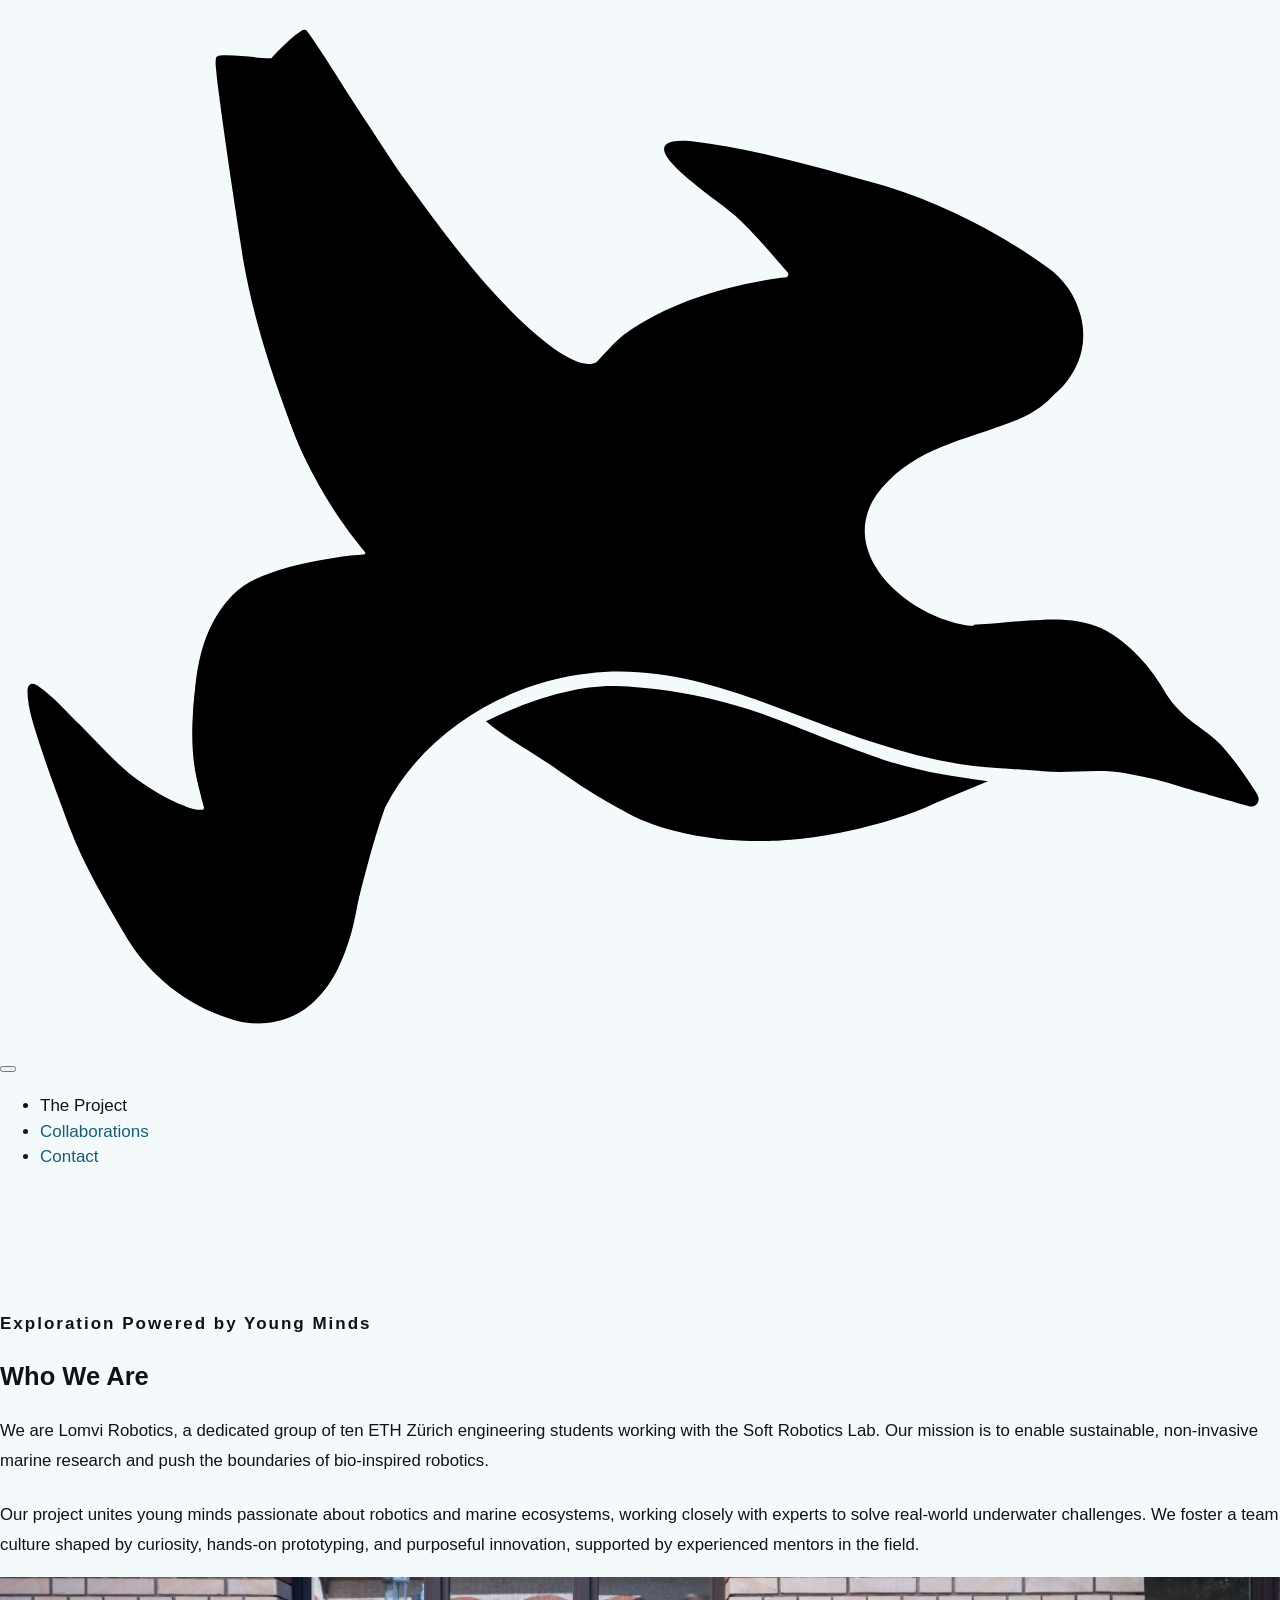
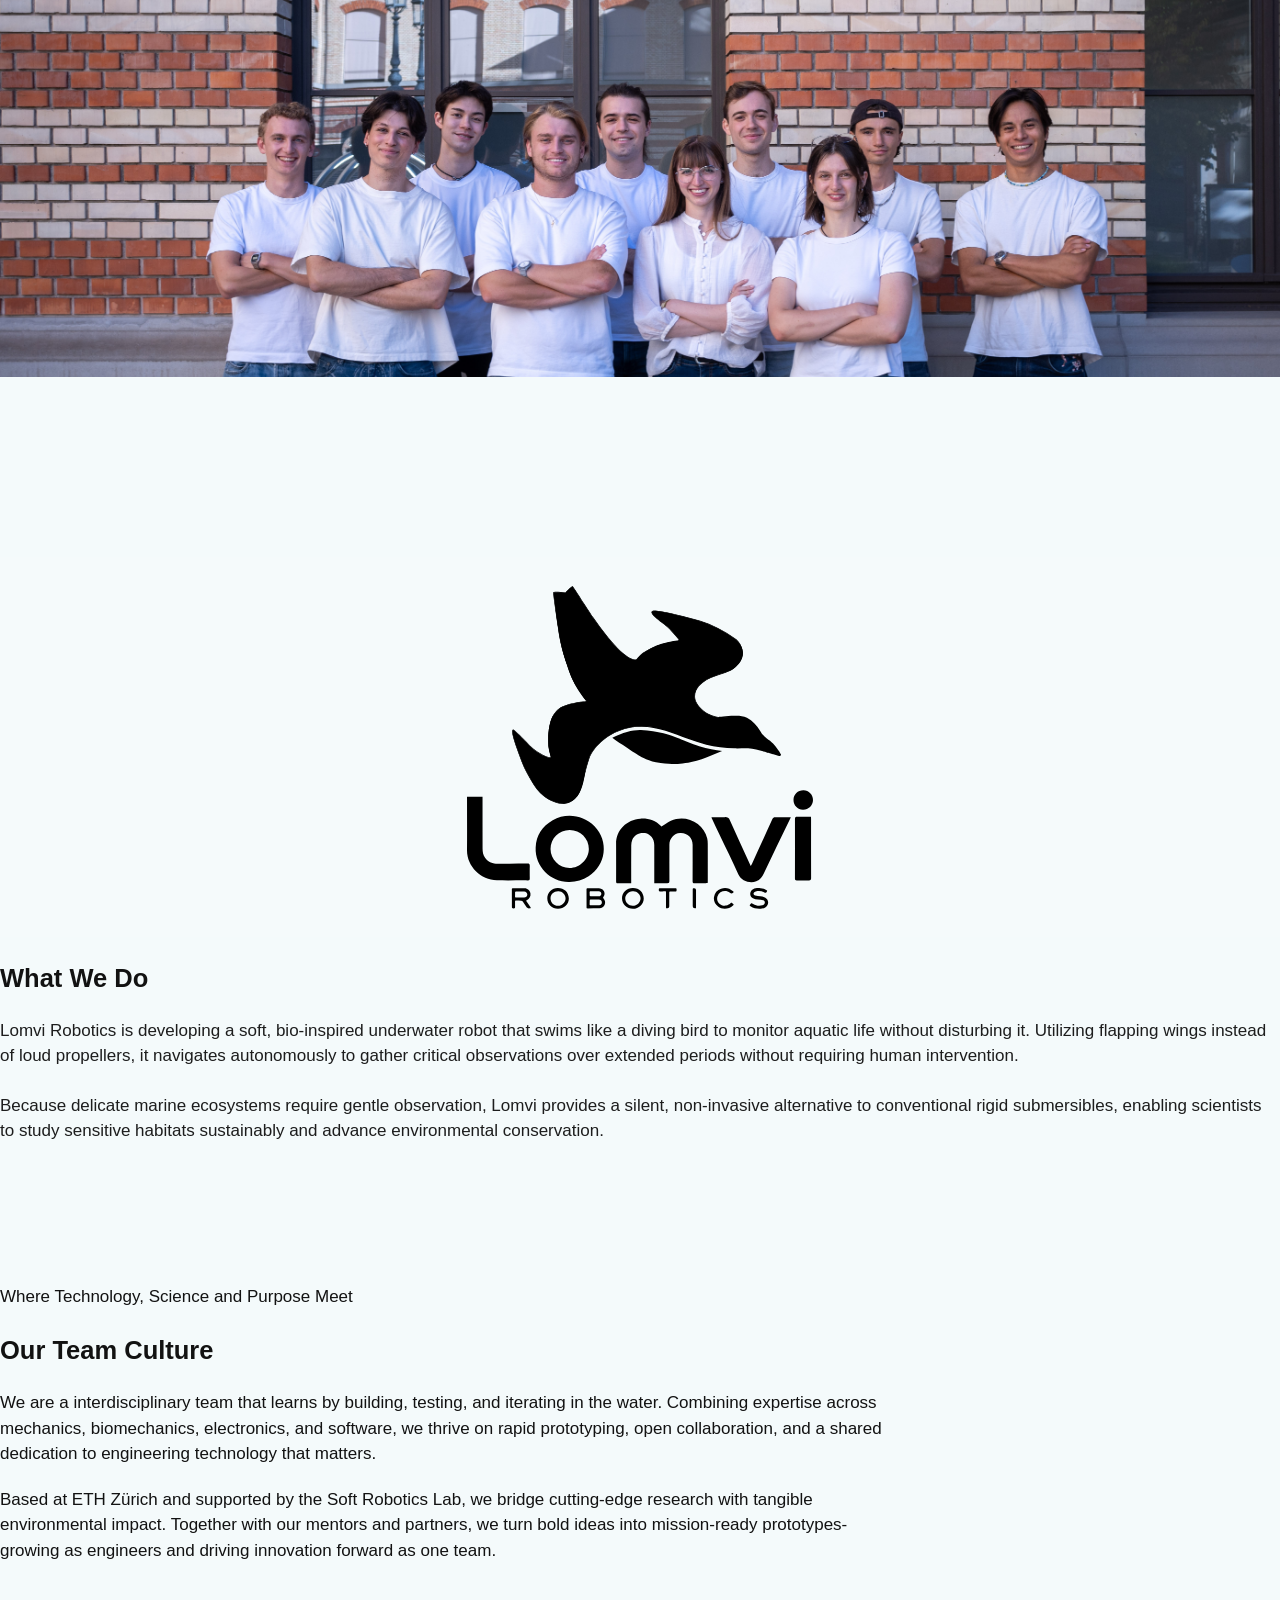
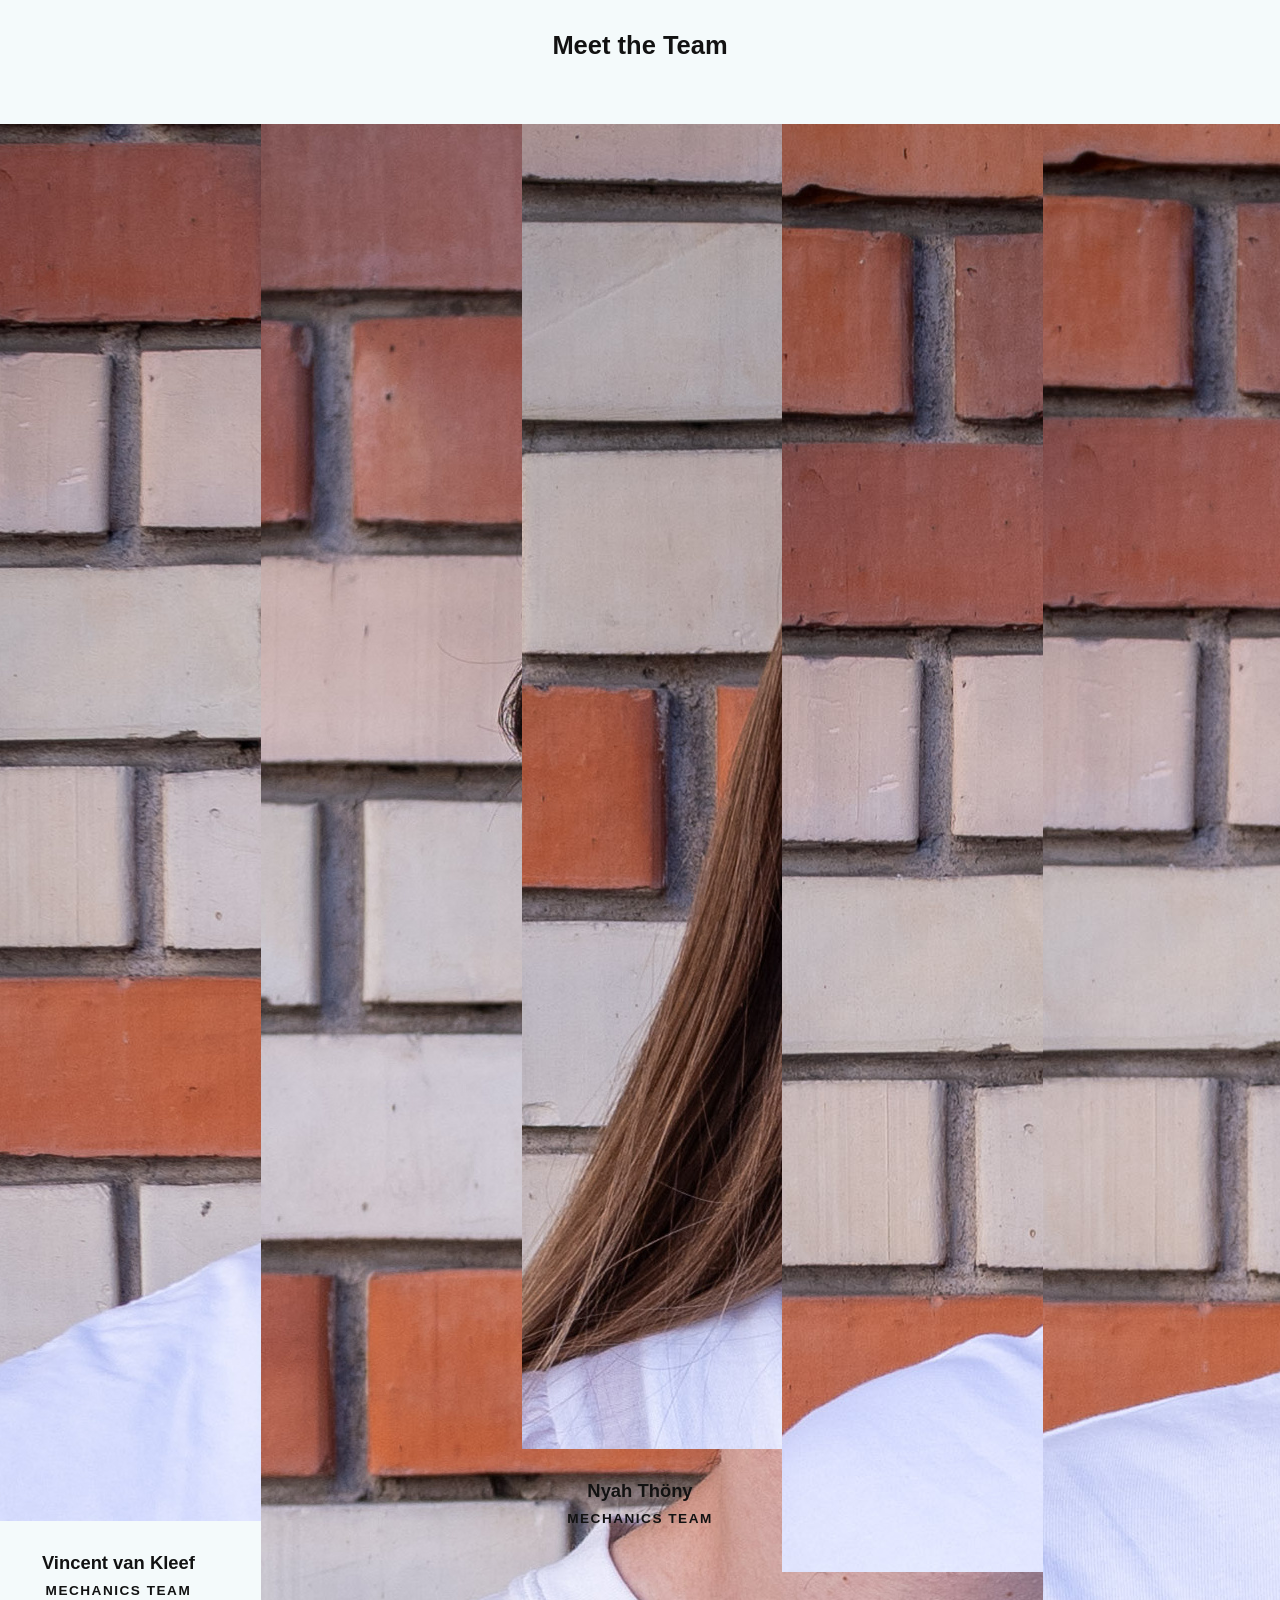
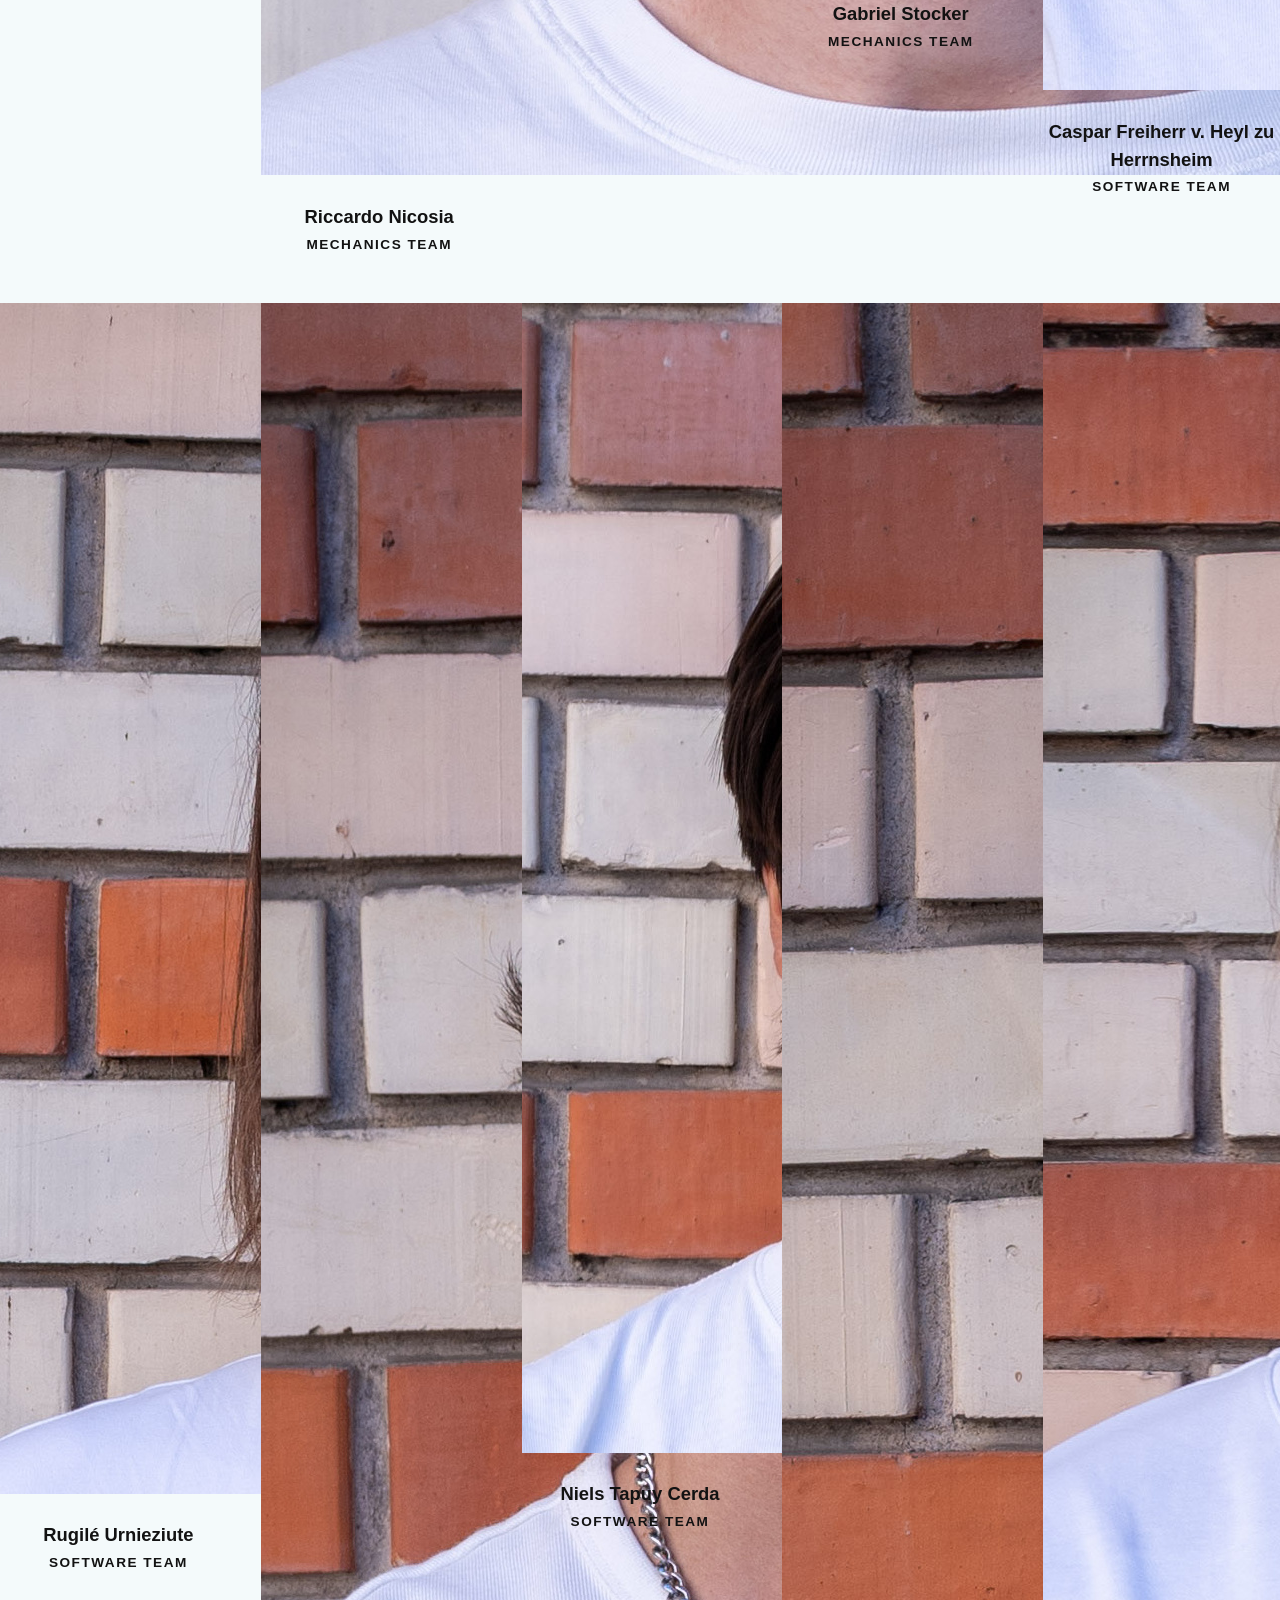
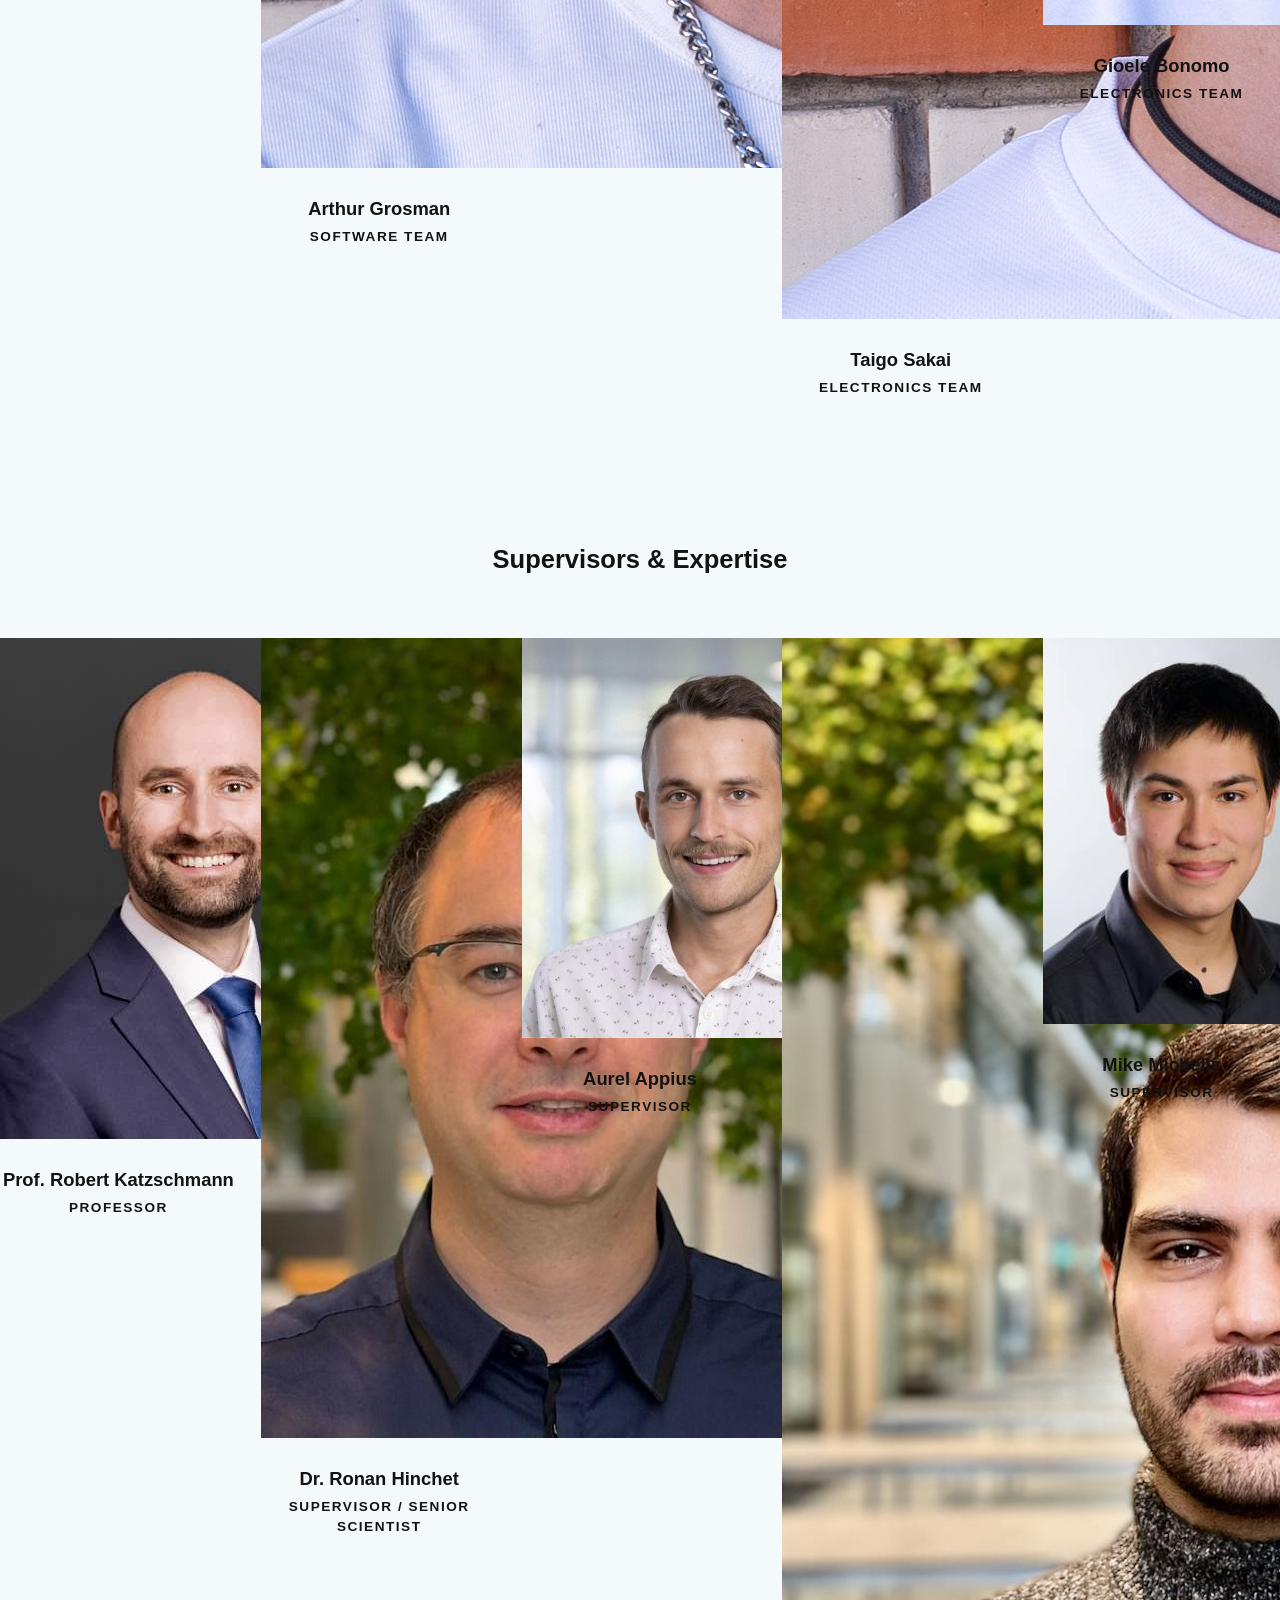
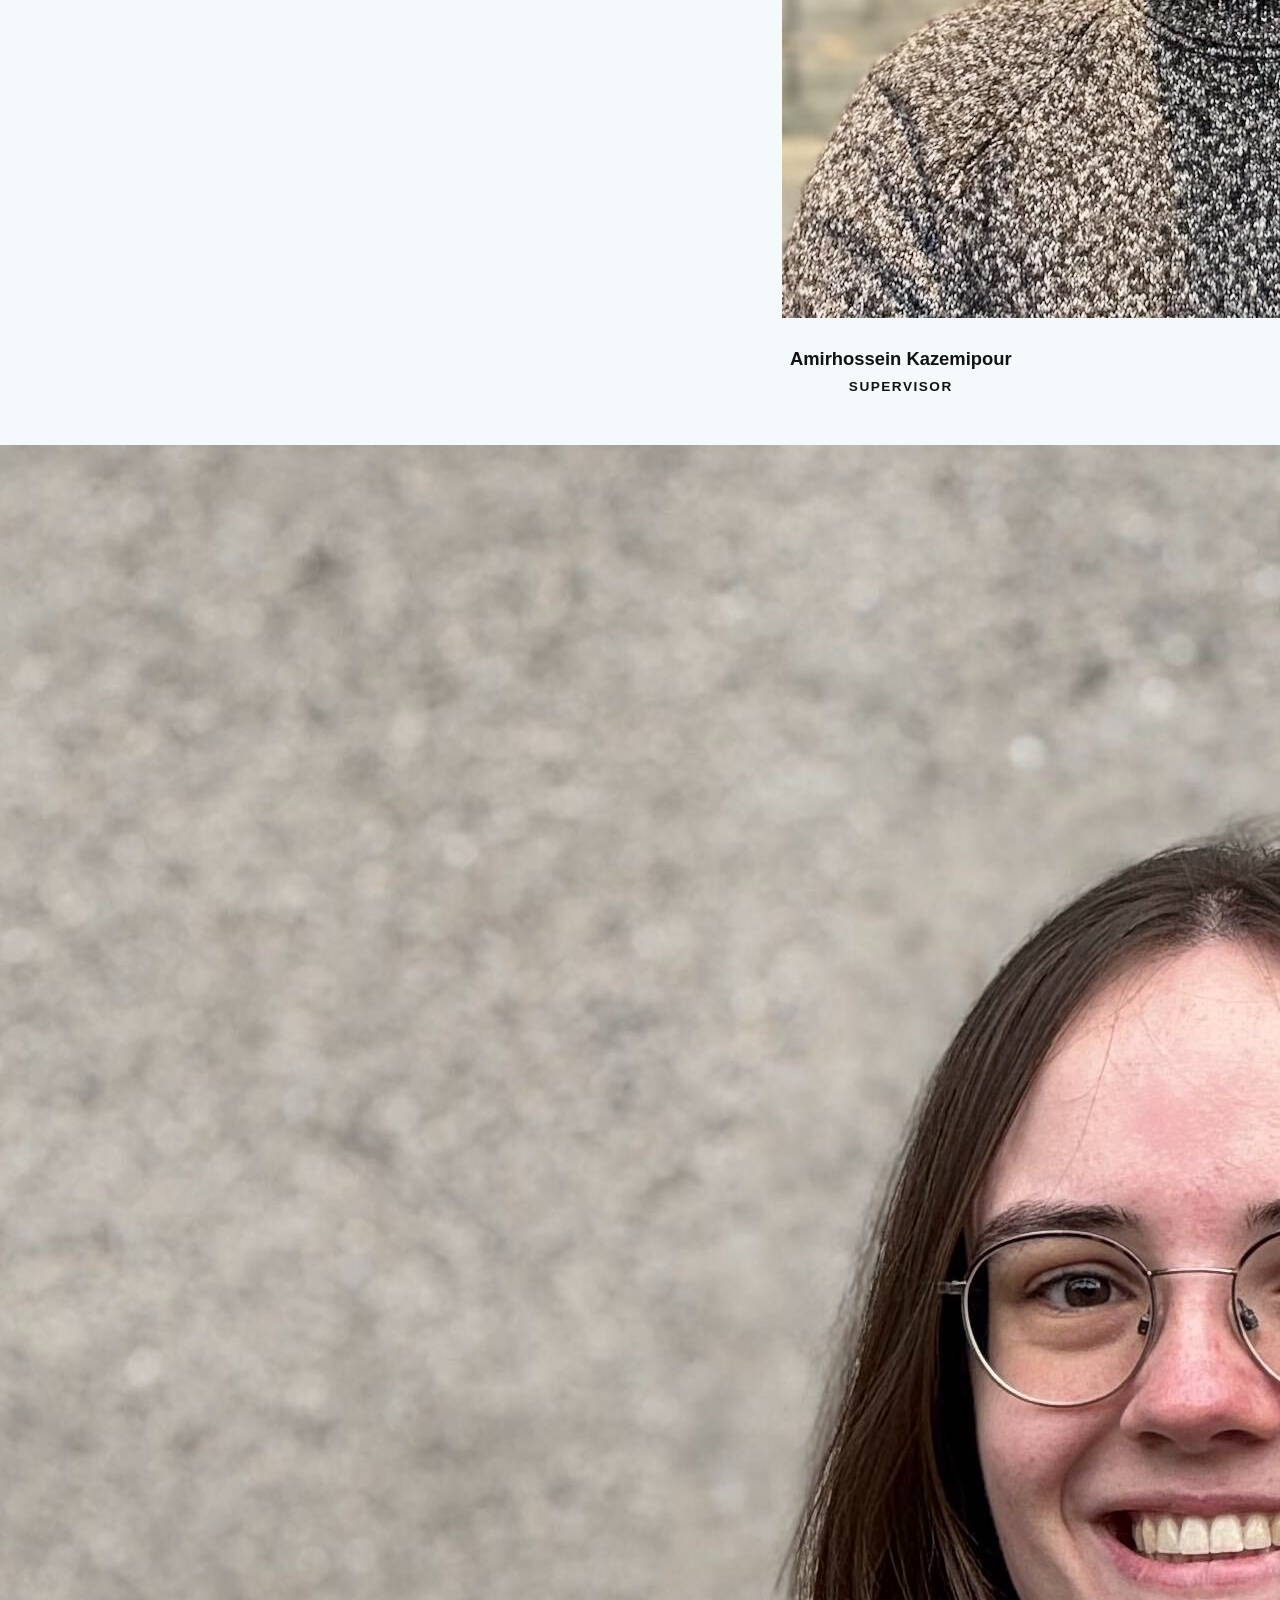
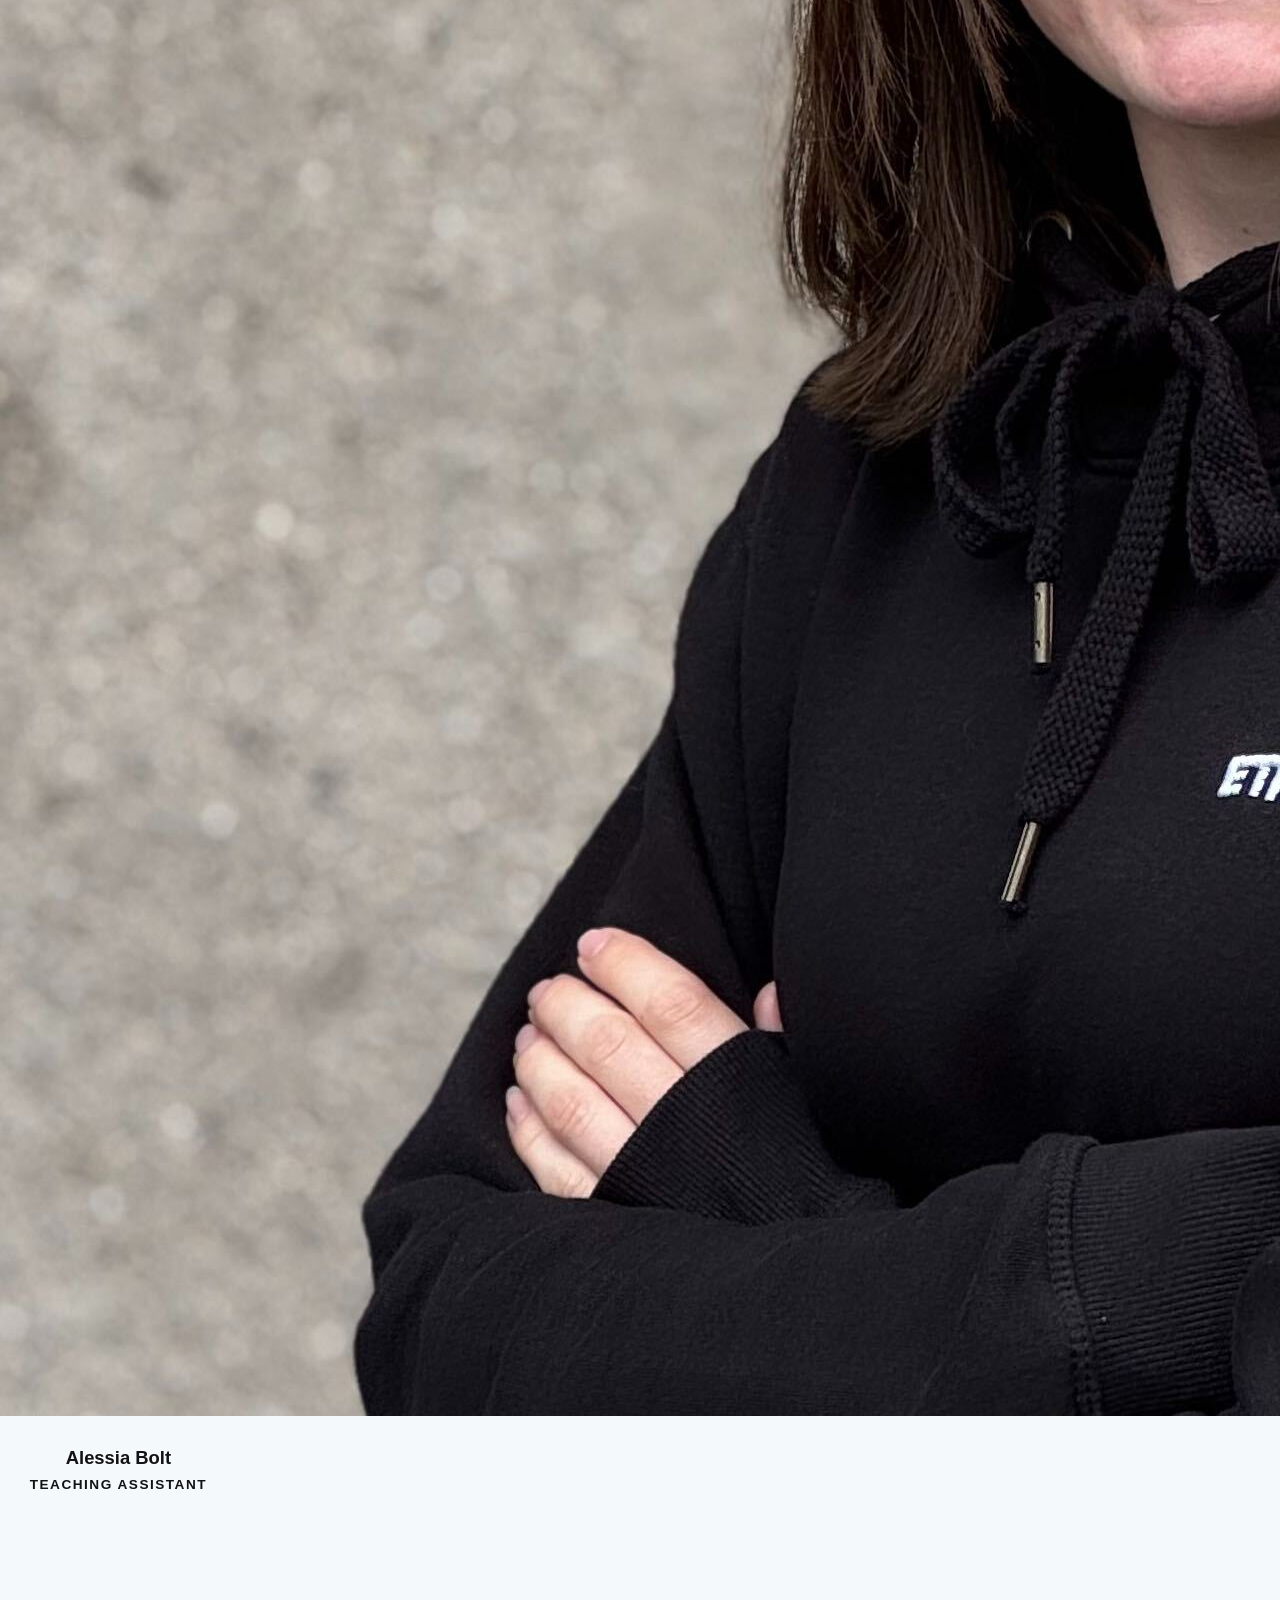
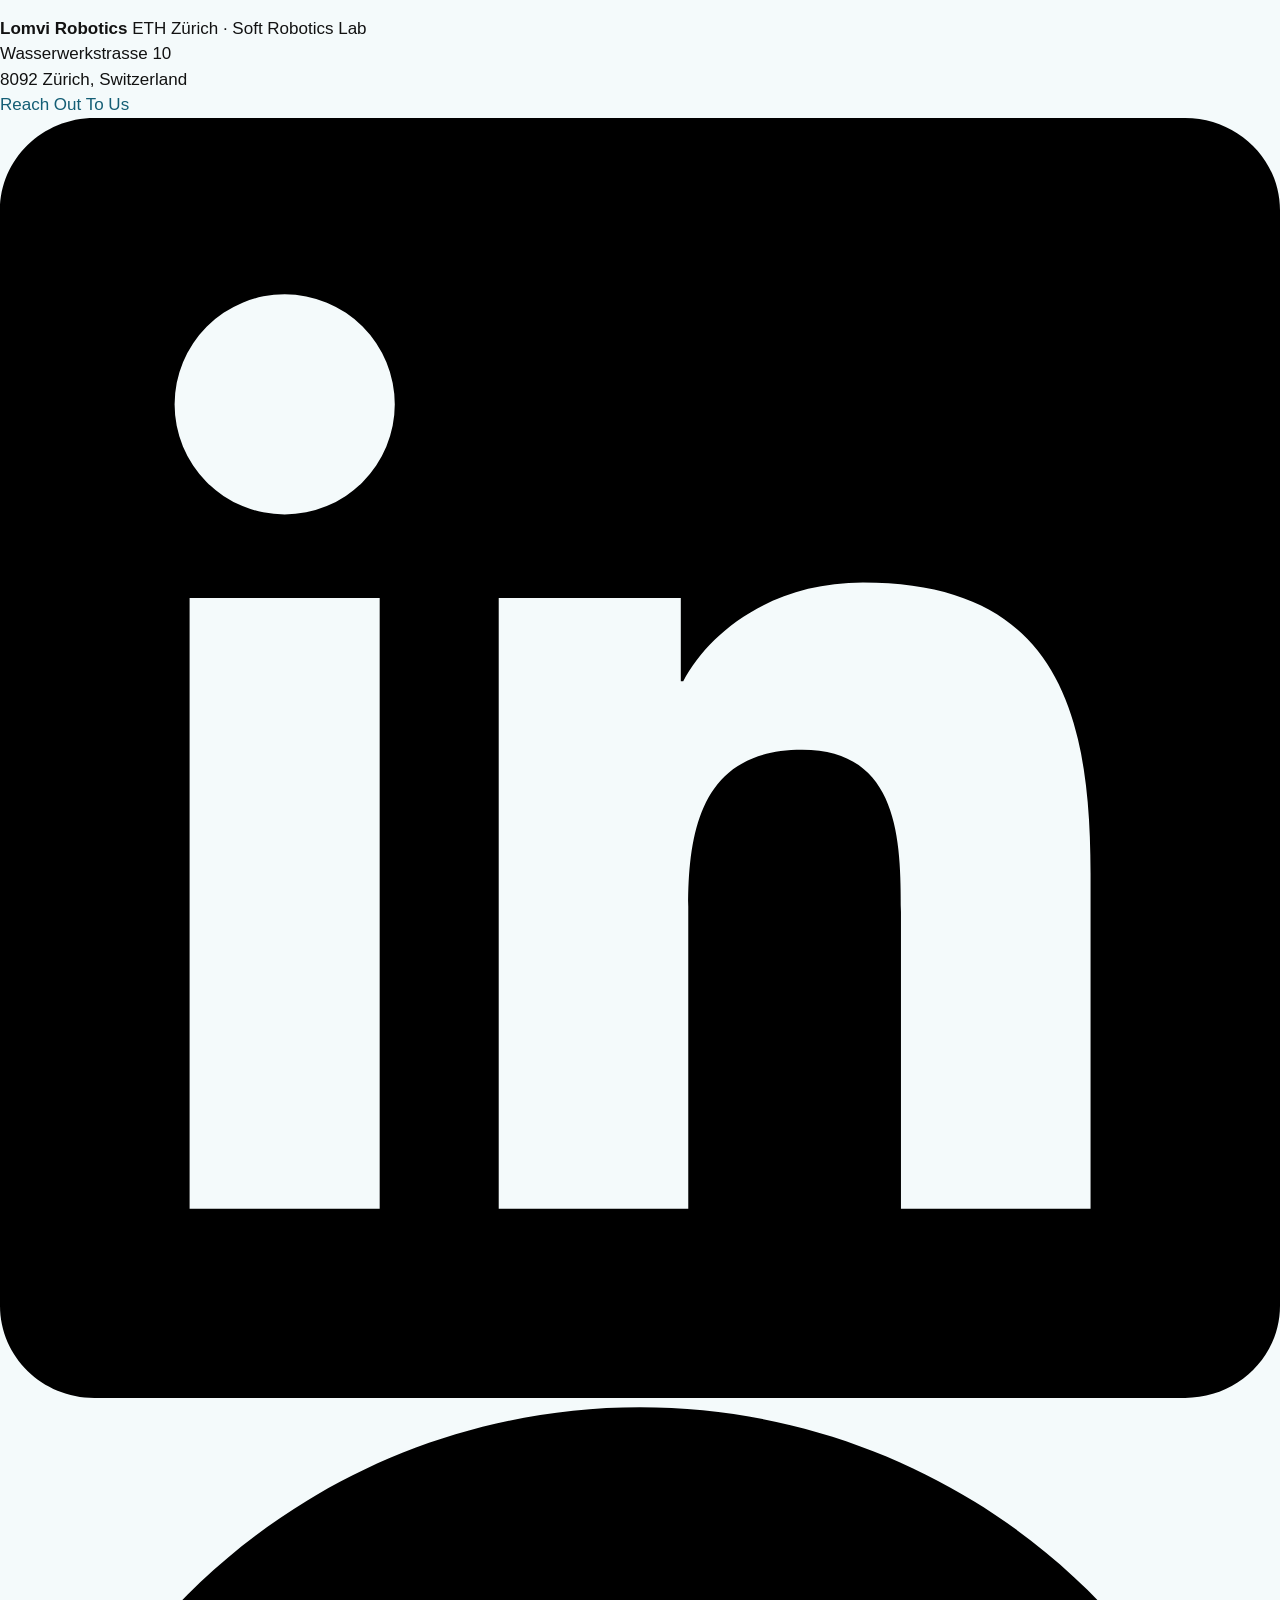
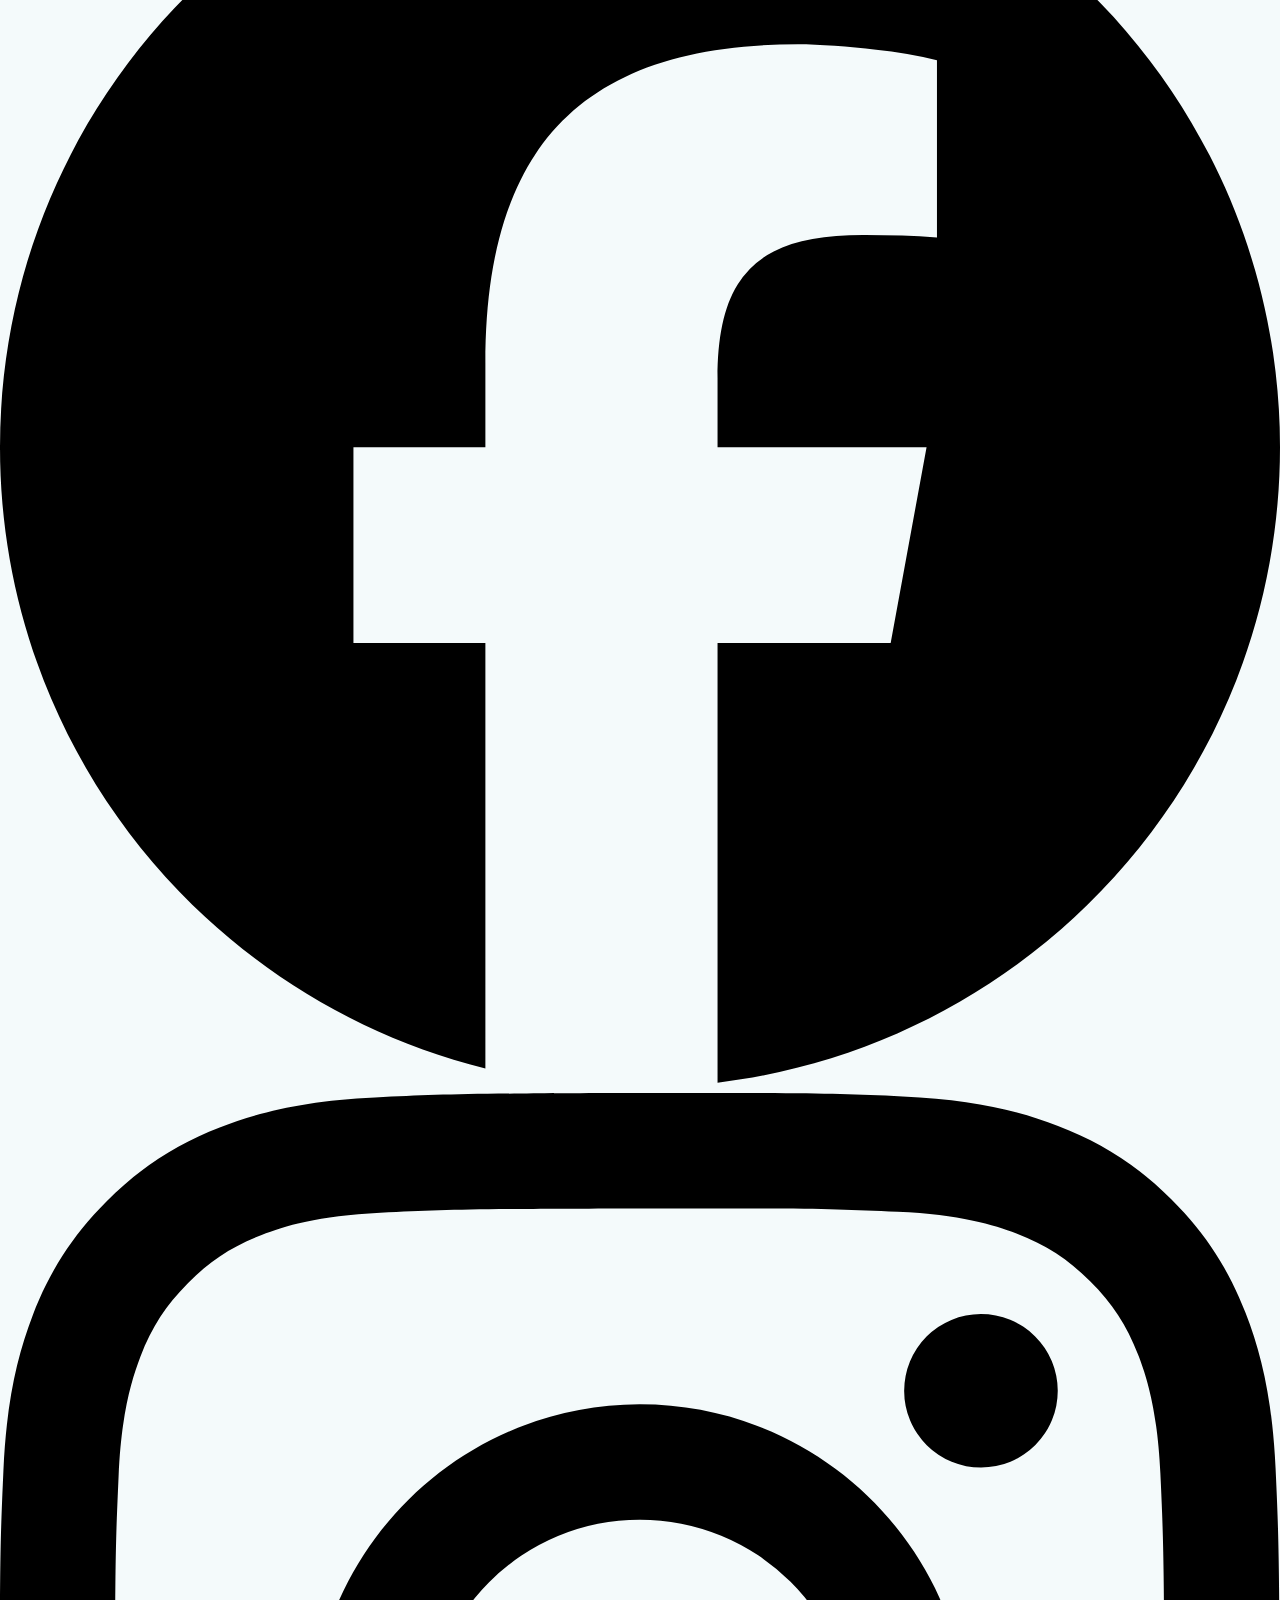
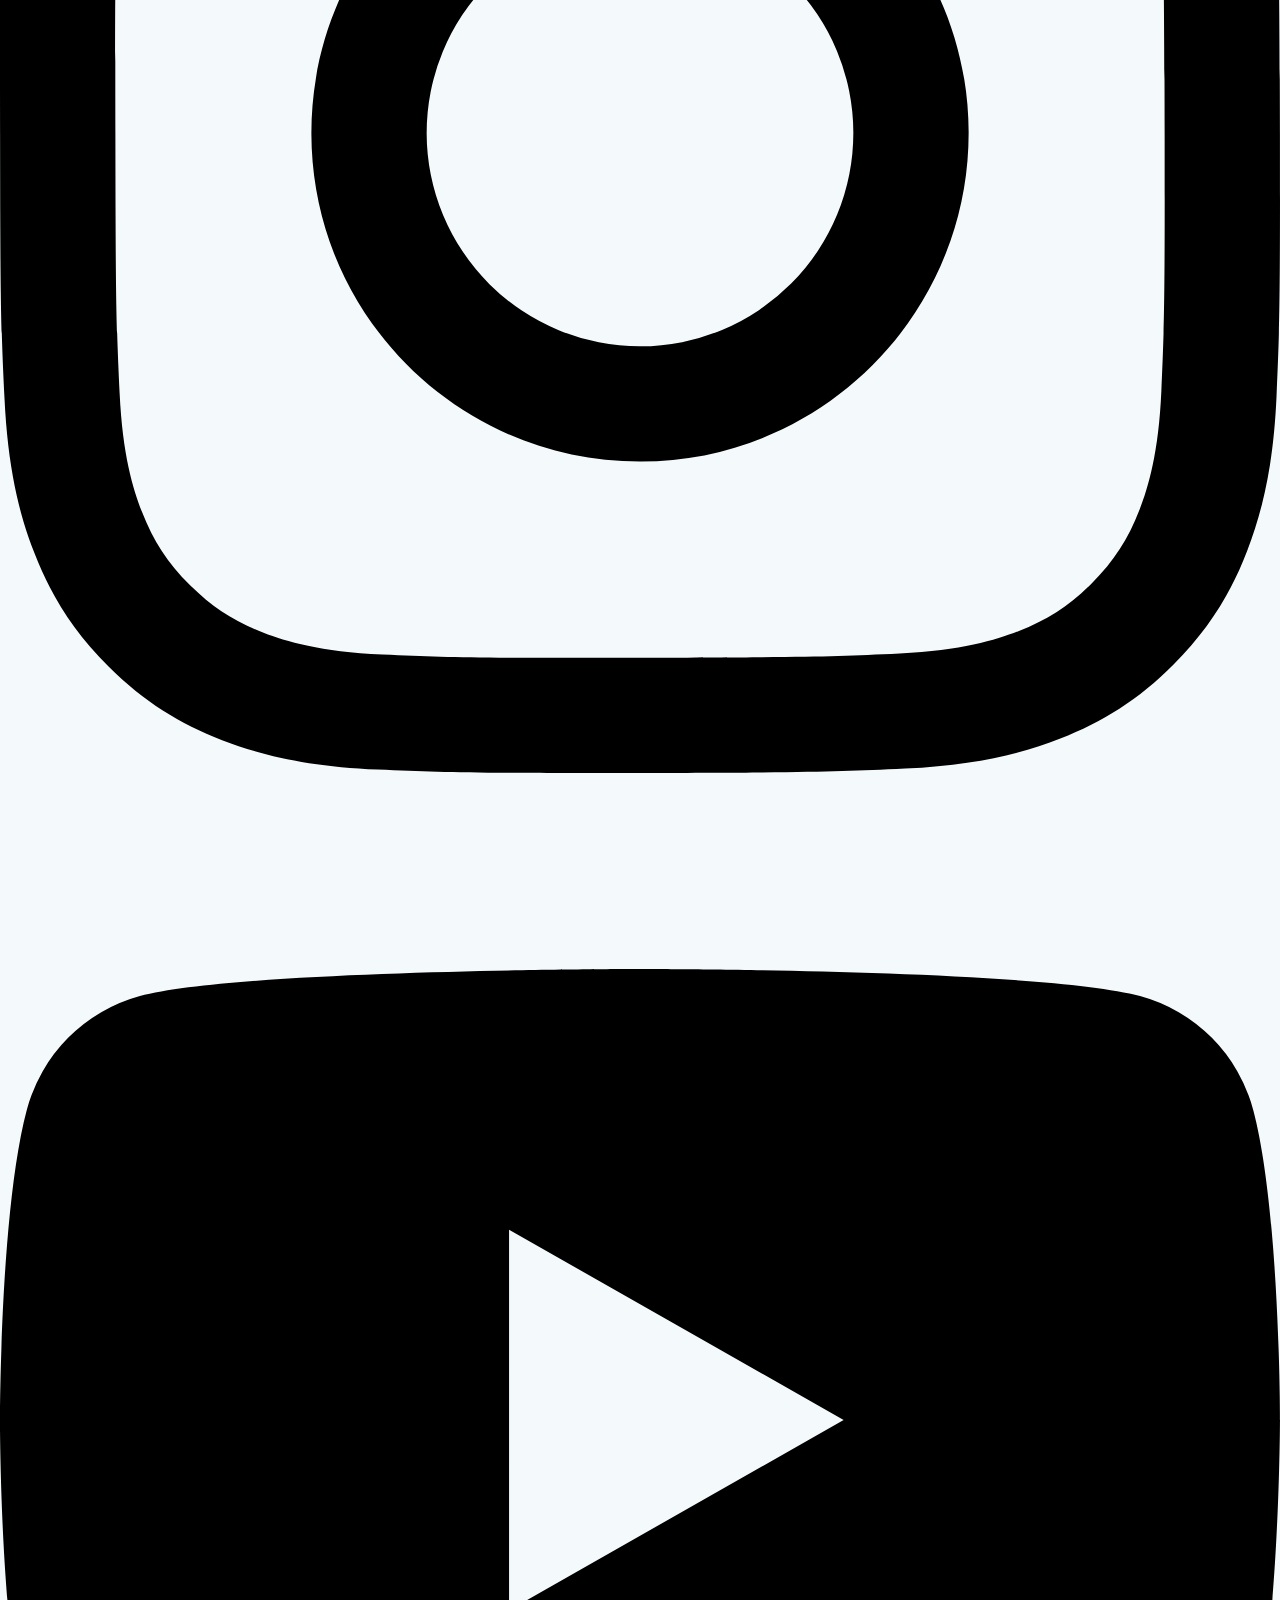
<file: about/index.html>
<!DOCTYPE html>
<html lang="en">
<head>
  <meta charset="UTF-8">
  <meta name="viewport" content="width=device-width, initial-scale=1.0">
  <title>The Project – Lomvi Robotics</title>

  <link rel="icon" type="image/svg+xml" href="../images/logo_lomvi.svg">
  
  <!-- Fonts -->
  <link rel="preconnect" href="https://fonts.googleapis.com">
  <link rel="preconnect" href="https://fonts.gstatic.com" crossorigin>
  <link href="https://fonts.googleapis.com/css2?family=Inter:wght@300;400;600;700;800&display=swap" rel="stylesheet">
  
  <!-- External CSS and JS -->
  <link rel="stylesheet" href="../style.css">
  <script src="../script.js" defer></script>

  <!-- Page Specific Styles for the About Page (Adapted to Palette) -->
  <style>
    .about-hero {
      padding-top: 100px;
      padding-bottom: 80px;
      background-color: var(--color-ice); /* Page ground */
    }

    /* Updated with Akzent deep (#145E75) and Körper (#121212) */
    .about-callout {
      padding: 100px 0;
      background: linear-gradient(rgba(20, 94, 117, 0.92), rgba(18, 18, 18, 0.95)),
                  linear-gradient(45deg, var(--color-akzent-deep), var(--color-akzent));
      color: var(--text-light);
    }
    .about-callout .section-title {
      color: var(--text-light);
    }
    .about-callout .section-desc {
      color: var(--color-bauch); /* Bauch tinted text on dark */
      opacity: 0.95;
    }
    
    /* Team Grid Styles */
    .team-section {
      padding: 5px 0 120px;
      background-color: var(--color-ice); /* Page ground */
    }
    .team-grid {
      display: grid;
      grid-template-columns: repeat(auto-fit, minmax(220px, 1fr));
      gap: 48px 24px;
      margin-top: 60px;
    }
    .team-member {
      text-align: center;
    }
    
    /* Adapted placeholders to Bauch (#CDEBF0) tinted fills */
    .team-member .image-placeholder-frame {
      aspect-ratio: 4 / 5;
      height: auto;
      margin-bottom: 20px;
      border-radius: var(--border-radius);
      background-color: var(--color-bauch); /* Bauch: tinted fills */
      border: 2px solid var(--color-akzent); /* Akzent: shapes/labels */
      color: var(--color-akzent-deep);
    }

    .team-member .image-placeholder-frame img {
      object-position: center top;
    }
    
    .team-member-name {
      font-weight: 700;
      font-size: 1.15rem;
      color: var(--color-korper); /* Körper: text */
      margin-bottom: 4px;
    }
    
    .team-member-role {
      font-size: 0.85rem;
      color: var(--color-akzent-deep); /* Akzent deep: small accent text */
      text-transform: uppercase;
      letter-spacing: 1.5px;
      font-weight: 700;
    }
  </style>
</head>
<body>

  <!-- HEADER & NAVIGATION -->
  <header style="background: var(--color-korper); position: relative; padding: 24px 0;">
    <div class="container nav-container">
      <a href="https://lomvi-robotics.ch/" class="brand-logo">
        <img src="../images/logo_white.svg" alt="Lomvi">
      </a>
      <nav>
        <button class="nav-toggle" aria-label="Toggle menu">
          <span></span><span></span><span></span>
        </button>
        <ul class="nav-menu">
          <!-- Active Link using Akzent light (#7CC6DC) -->
          <li><a href="../about" class="nav-link" style="color: var(--color-akzent-light);">The Project</a></li>
          <li><a href="../collaborations" class="nav-link">Collaborations</a></li>
          <li><a href="../contact" class="nav-link">Contact</a></li>
        </ul>
      </nav>
    </div>
  </header>

  <!-- WHO WE ARE SECTION -->
  <section class="about-hero">
    <div class="container split-layout">
      <div class="showcase-text-col" style="text-align: left;">
        <div class="sub-heading" style="color: var(--color-akzent-deep); margin-bottom: 12px; font-weight: 700; letter-spacing: 2px;">
          Exploration Powered by Young Minds
        </div>
        
        <h1 class="section-title" style="color: var(--color-akzent-deep); text-align: left; margin-bottom: 20px;">
          Who We Are
        </h1>
        
        <p class="section-desc" style="color: var(--color-korper); margin-bottom: 24px; text-align: left; font-size: 1.05rem; line-height: 1.8; opacity: 1;">
          We are Lomvi Robotics, a dedicated group of ten ETH Zürich engineering students working with the Soft Robotics Lab. Our mission is to enable sustainable, non-invasive marine research and push the boundaries of bio-inspired robotics.
        </p>
        
        <p class="section-desc" style="color: var(--color-korper); text-align: left; font-size: 1.05rem; line-height: 1.8; opacity: 1;">
          Our project unites young minds passionate about robotics and marine ecosystems, working closely with experts to solve real-world underwater challenges. We foster a team culture shaped by curiosity, hands-on prototyping, and purposeful innovation, supported by experienced mentors in the field.
        </p>
      </div>

      <div class="showcase-media-col">
        <div class="image-placeholder-frame" style="height: 400px; background-color: var(--color-bauch); border: 2px solid var(--color-akzent); color: var(--color-akzent-deep); position: relative; overflow: hidden;">
          <img src="../images/teamphoto.jpg" alt="Lomvi Robotics Team" style="width: 100%; height: 100%; object-fit: cover; position: absolute; top: 0; left: 0; z-index: 2;" onerror="this.style.display='none';">
          <svg width="48" height="48" fill="none" stroke="currentColor" stroke-width="1.5" viewBox="0 0 24 24" id="teamphoto-icon">
            <rect x="3" y="3" width="18" height="18" rx="2" ry="2"></rect>
            <circle cx="8.5" cy="8.5" r="1.5"></circle>
            <polyline points="21 15 16 10 5 21"></polyline>
          </svg>
          <span id="teamphoto-text" style="font-weight: 700;">[TEAM PHOTO]</span>
        </div>
      </div>
    </div>
  </section>

  <!-- WHAT WE DO SECTION -->
  <section class="about-callout">
    <div class="container split-layout">
      <div class="showcase-media-col">
        <div class="image-placeholder-frame" style="background: rgba(255,255,255,0.06); border-color: var(--color-akzent-light); position: relative; overflow: hidden; display: flex; align-items: center; justify-content: center; height: 380px; width: 100%;">
          <img src="../images/logo_white_text_bottom.svg" alt="Lomvi Robotics" style="position: static; max-width: 85%; max-height: 85%; width: auto; height: auto; object-fit: contain; display: block;">
        </div>
      </div>
      <div class="showcase-text-col">
        <h2 class="section-title">What We Do</h2>
        <p class="section-desc" style="margin-bottom: 24px;">
          Lomvi Robotics is developing a soft, bio-inspired underwater robot that swims like a diving bird to monitor aquatic life without disturbing it. Utilizing flapping wings instead of loud propellers, it navigates autonomously to gather critical observations over extended periods without requiring human intervention.
        </p>
        <p class="section-desc" style="margin-bottom: 40px;">
          Because delicate marine ecosystems require gentle observation, Lomvi provides a silent, non-invasive alternative to conventional rigid submersibles, enabling scientists to study sensitive habitats sustainably and advance environmental conservation.
        </p>
        <!--<a href="#" class="btn btn-white">See How It Works</a>-->
      </div>
    </div>
  </section>

  <!-- OUR TEAM CULTURE -->
  <section class="section-overview container" style="background-color: var(--color-ice); padding-bottom: 20px;">
    <div class="section-header" style="max-width: 900px;">
      <div class="sub-heading">Where Technology, Science and Purpose Meet</div>
      <h2 class="section-title">Our Team Culture</h2>
      <p class="section-desc" style="margin-bottom: 20px;">
        We are a interdisciplinary team that learns by building, testing, and iterating in the water. Combining expertise across mechanics, biomechanics, electronics, and software, we thrive on rapid prototyping, open collaboration, and a shared dedication to engineering technology that matters.
      </p>
      <p class="section-desc">
        Based at ETH Zürich and supported by the Soft Robotics Lab, we bridge cutting-edge research with tangible environmental impact. Together with our mentors and partners, we turn bold ideas into mission-ready prototypes-growing as engineers and driving innovation forward as one team.
      </p>
    </div>
  </section>

  <!-- TEAM ROSTER GRID -->
  <section class="team-section">
    <div class="container">
      <h2 class="section-title" style="text-align: center;">Meet the Team</h2>
      
      <div class="team-grid">
        <!-- Member 1 -->
        <div class="team-member">
          <div class="image-placeholder-frame">
            <img src="../images/portraits/Vincent.jpg" alt="Vincent" onerror="this.style.display='none';">
          </div>
          <div class="team-member-name">Vincent van Kleef</div>
          <div class="team-member-role">Mechanics Team</div>
        </div>

        <!-- Member 2 -->
        <div class="team-member">
          <div class="image-placeholder-frame">
            <img src="../images/portraits/Riccardo.jpg" alt="Riccardo" onerror="this.style.display='none';">
          </div>
          <div class="team-member-name">Riccardo Nicosia</div>
          <div class="team-member-role">Mechanics Team</div>
        </div>

        <!-- Member 3 -->
        <div class="team-member">
          <div class="image-placeholder-frame">
            <img src="../images/portraits/Nyah.jpg" alt="Nyah" onerror="this.style.display='none';">
          </div>
          <div class="team-member-name">Nyah Thöny</div>
          <div class="team-member-role">Mechanics Team</div>
        </div>

        <!-- Member 4 -->
        <div class="team-member">
          <div class="image-placeholder-frame">
            <img src="../images/portraits/Gabriel.jpg" alt="Gabriel" onerror="this.style.display='none';">
          </div>
          <div class="team-member-name">Gabriel Stocker</div>
          <div class="team-member-role">Mechanics Team</div>
        </div>

        <!-- Member 5 -->
        <div class="team-member">
          <div class="image-placeholder-frame">
            <img src="../images/portraits/Caspar.jpg" alt="Caspar" onerror="this.style.display='none';">
          </div>
          <div class="team-member-name">Caspar Freiherr v. Heyl zu Herrnsheim</div>
          <div class="team-member-role">Software Team</div>
        </div>

        <!-- Member 6 -->
        <div class="team-member">
          <div class="image-placeholder-frame">
            <img src="../images/portraits/Rugilé.jpg" alt="Rugilé" onerror="this.style.display='none';">
          </div>
          <div class="team-member-name">Rugilé Urnieziute</div>
          <div class="team-member-role">Software Team</div>
        </div>

        <!-- Member 7 -->
        <div class="team-member">
          <div class="image-placeholder-frame">
            <img src="../images/portraits/Arthur.jpg" alt="Arthur" onerror="this.style.display='none';">
          </div>
          <div class="team-member-name">Arthur Grosman</div>
          <div class="team-member-role">Software Team</div>
        </div>
        
        <!-- Member 8 -->
        <div class="team-member">
          <div class="image-placeholder-frame">
            <img src="../images/portraits/Niels.jpg" alt="Niels" onerror="this.style.display='none';">
          </div>
          <div class="team-member-name">Niels Tapuy Cerda</div>
          <div class="team-member-role">Software Team</div>
        </div>

        <!-- Member 9 -->
        <div class="team-member">
          <div class="image-placeholder-frame">
            <img src="../images/portraits/Taigo.jpg" alt="Taigo" onerror="this.style.display='none';">
          </div>
          <div class="team-member-name">Taigo Sakai</div>
          <div class="team-member-role">Electronics Team</div>
        </div>

        <!-- Member 10 -->
        <div class="team-member">
          <div class="image-placeholder-frame">
            <img src="../images/portraits/Gioele.jpg" alt="Gioele" onerror="this.style.display='none';">
          </div>
          <div class="team-member-name">Gioele Bonomo</div>
          <div class="team-member-role">Electronics Team</div>
        </div>
      </div>
      
    </div>
  </section>

  <!-- SUPERVISORS & EXPERTISE -->
  <section class="team-section" style="padding-top: 0;">
    <div class="container">
      <h2 class="section-title" style="text-align: center;">Supervisors &amp; Expertise</h2>

      <div class="team-grid">
        <!-- Supervisor 1 -->
        <div class="team-member">
          <div class="image-placeholder-frame">
            <img src="../images/portraits/Katzschmann.jpg" alt="Prof. Robert Katzschmann" style="object-position: center 20%;" onerror="this.style.display='none';">
          </div>
          <div class="team-member-name">Prof. Robert Katzschmann</div>
          <div class="team-member-role">Professor</div>
        </div>

        <!-- Supervisor 2 -->
        <div class="team-member">
          <div class="image-placeholder-frame">
            <img src="../images/portraits/Hinchet.jpg" alt="Dr. Ronan Hinchet" onerror="this.style.display='none';">
          </div>
          <div class="team-member-name">Dr. Ronan Hinchet</div>
          <div class="team-member-role">Supervisor / Senior Scientist</div>
        </div>

        <!-- Supervisor 3 -->
        <div class="team-member">
          <div class="image-placeholder-frame">
            <img src="../images/portraits/Appius.png" alt="Aurel Appius" onerror="this.style.display='none';">
          </div>
          <div class="team-member-name">Aurel Appius</div>
          <div class="team-member-role">Supervisor</div>
        </div>

        <!-- Supervisor 4 -->
        <div class="team-member">
          <div class="image-placeholder-frame">
            <img src="../images/portraits/Kazemipour.jpg" alt="Amirhossein Kazemi Pour" onerror="this.style.display='none';">
          </div>
          <div class="team-member-name">Amirhossein Kazemipour</div>
          <div class="team-member-role">Supervisor</div>
        </div>

        <!-- Supervisor 5 -->
        <div class="team-member">
          <div class="image-placeholder-frame">
            <img src="../images/portraits/Michelis.jpg" alt="Mike Michelis" style="object-position: center 10%;" onerror="this.style.display='none';">
          </div>
          <div class="team-member-name">Mike Michelis</div>
          <div class="team-member-role">Supervisor</div>
        </div>

        <!-- Supervisor 6 -->
        <div class="team-member">
          <div class="image-placeholder-frame">
            <img src="../images/portraits/Bolt.png" alt="Alessia Bolt" onerror="this.style.display='none';">
          </div>
          <div class="team-member-name">Alessia Bolt</div>
          <div class="team-member-role">Teaching Assistant</div>
        </div>
      </div>
    </div>
  </section>

  <!-- FOOTER -->
  <footer>
    <div class="container footer-columns">
      <div class="footer-address">
        <strong>Lomvi Robotics</strong>
        ETH Zürich · Soft Robotics Lab<br>
        Wasserwerkstrasse 10<br>
        8092 Zürich, Switzerland
      </div>
      <div class="footer-center">
        <a href="../contact" class="btn btn-white">Reach Out To Us</a>
      </div>
      <div class="social-links">
        <a href="https://www.linkedin.com/company/lomvi-robotics" class="social-icon-btn" aria-label="LinkedIn">
          <img src="../images/icons/linkedin.svg" alt="LinkedIn">
        </a>
        <a href="https://www.facebook.com/profile.php?id=61594476253714" class="social-icon-btn" aria-label="Facebook">
          <img src="../images/icons/facebook.svg" alt="Facebook">
        </a>
        <a href="https://www.instagram.com/lomvi.robotics/" class="social-icon-btn" aria-label="Instagram">
          <img src="../images/icons/instagram.svg" alt="Instagram">
        </a>
        <a href="https://www.youtube.com/@lomvi-robotics" class="social-icon-btn" aria-label="YouTube">
          <img src="../images/icons/youtube.svg" alt="YouTube">
        </a>
      </div>
    </div>

    <div class="footer-bottom">
      <div class="container">
        © Copyright 2026 Lomvi Robotics. All Rights Reserved.
      </div>
    </div>
  </footer>

</body>
</html>
</file>
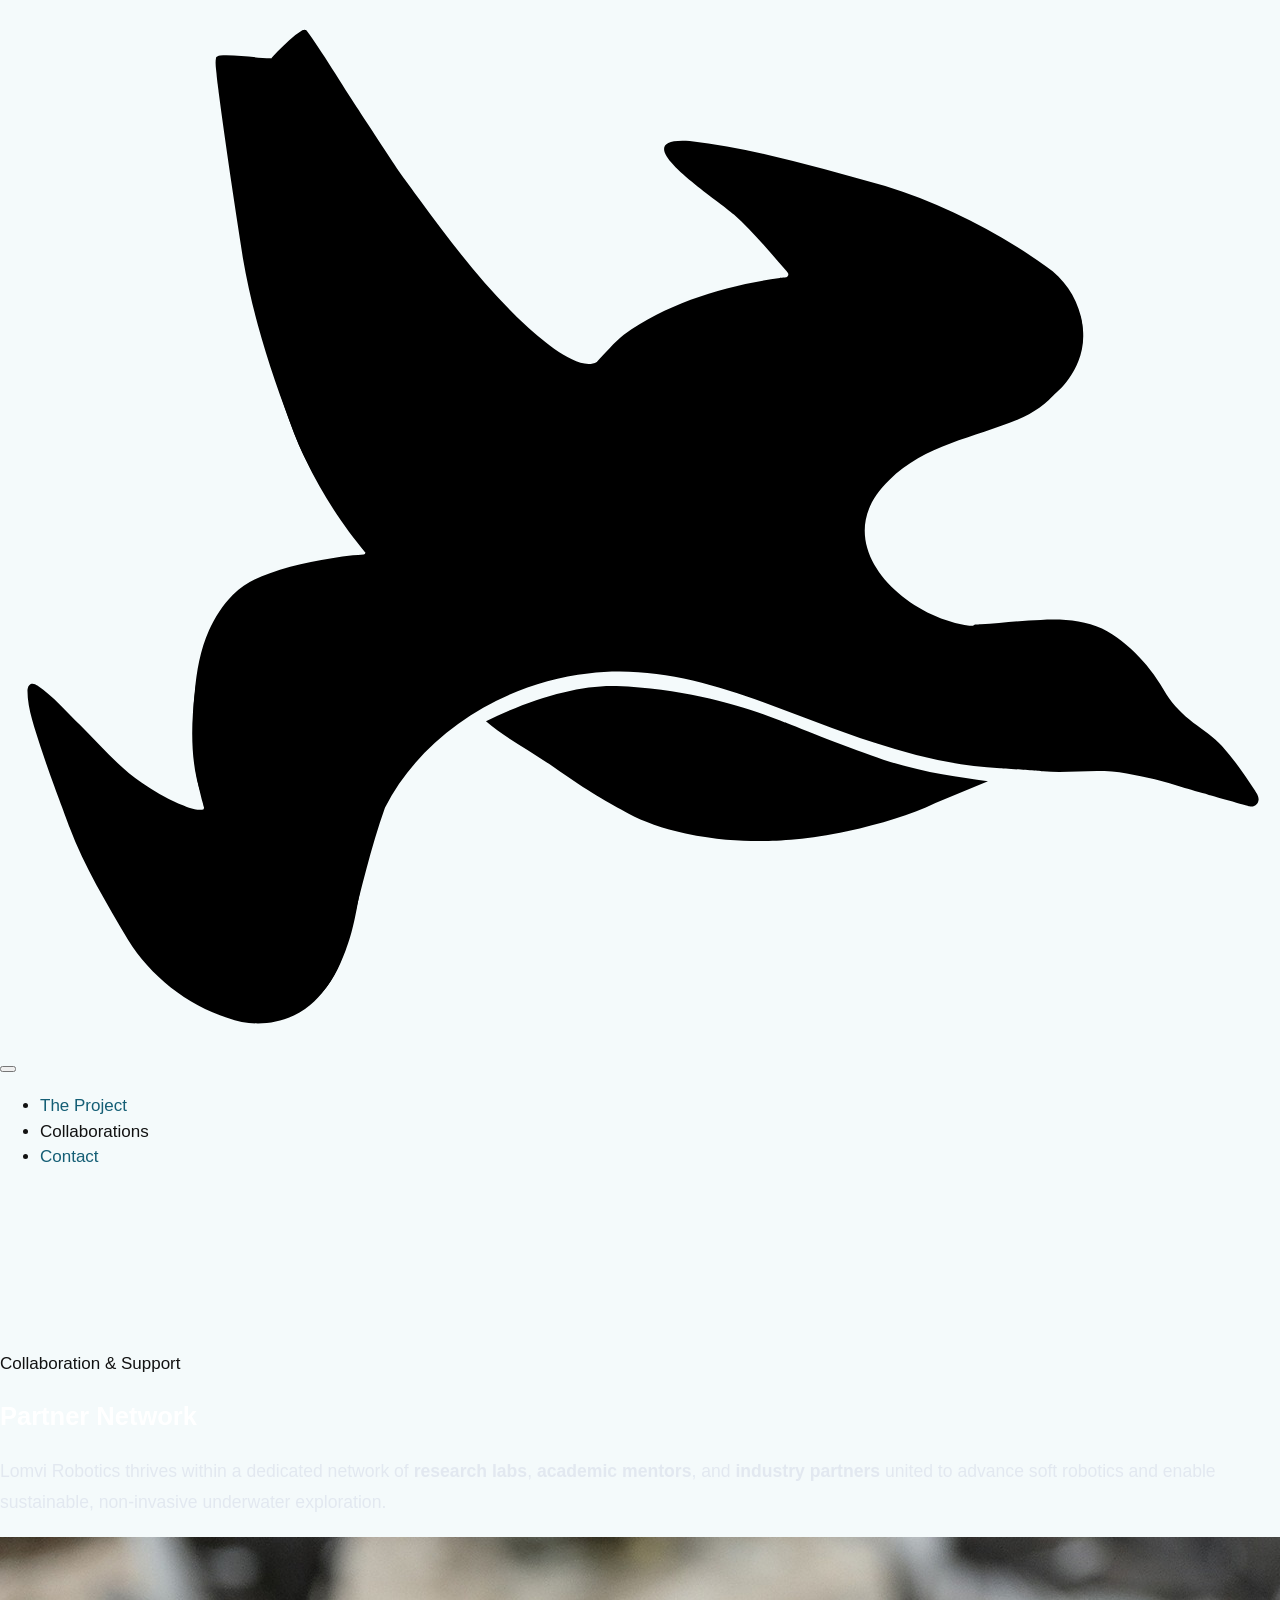
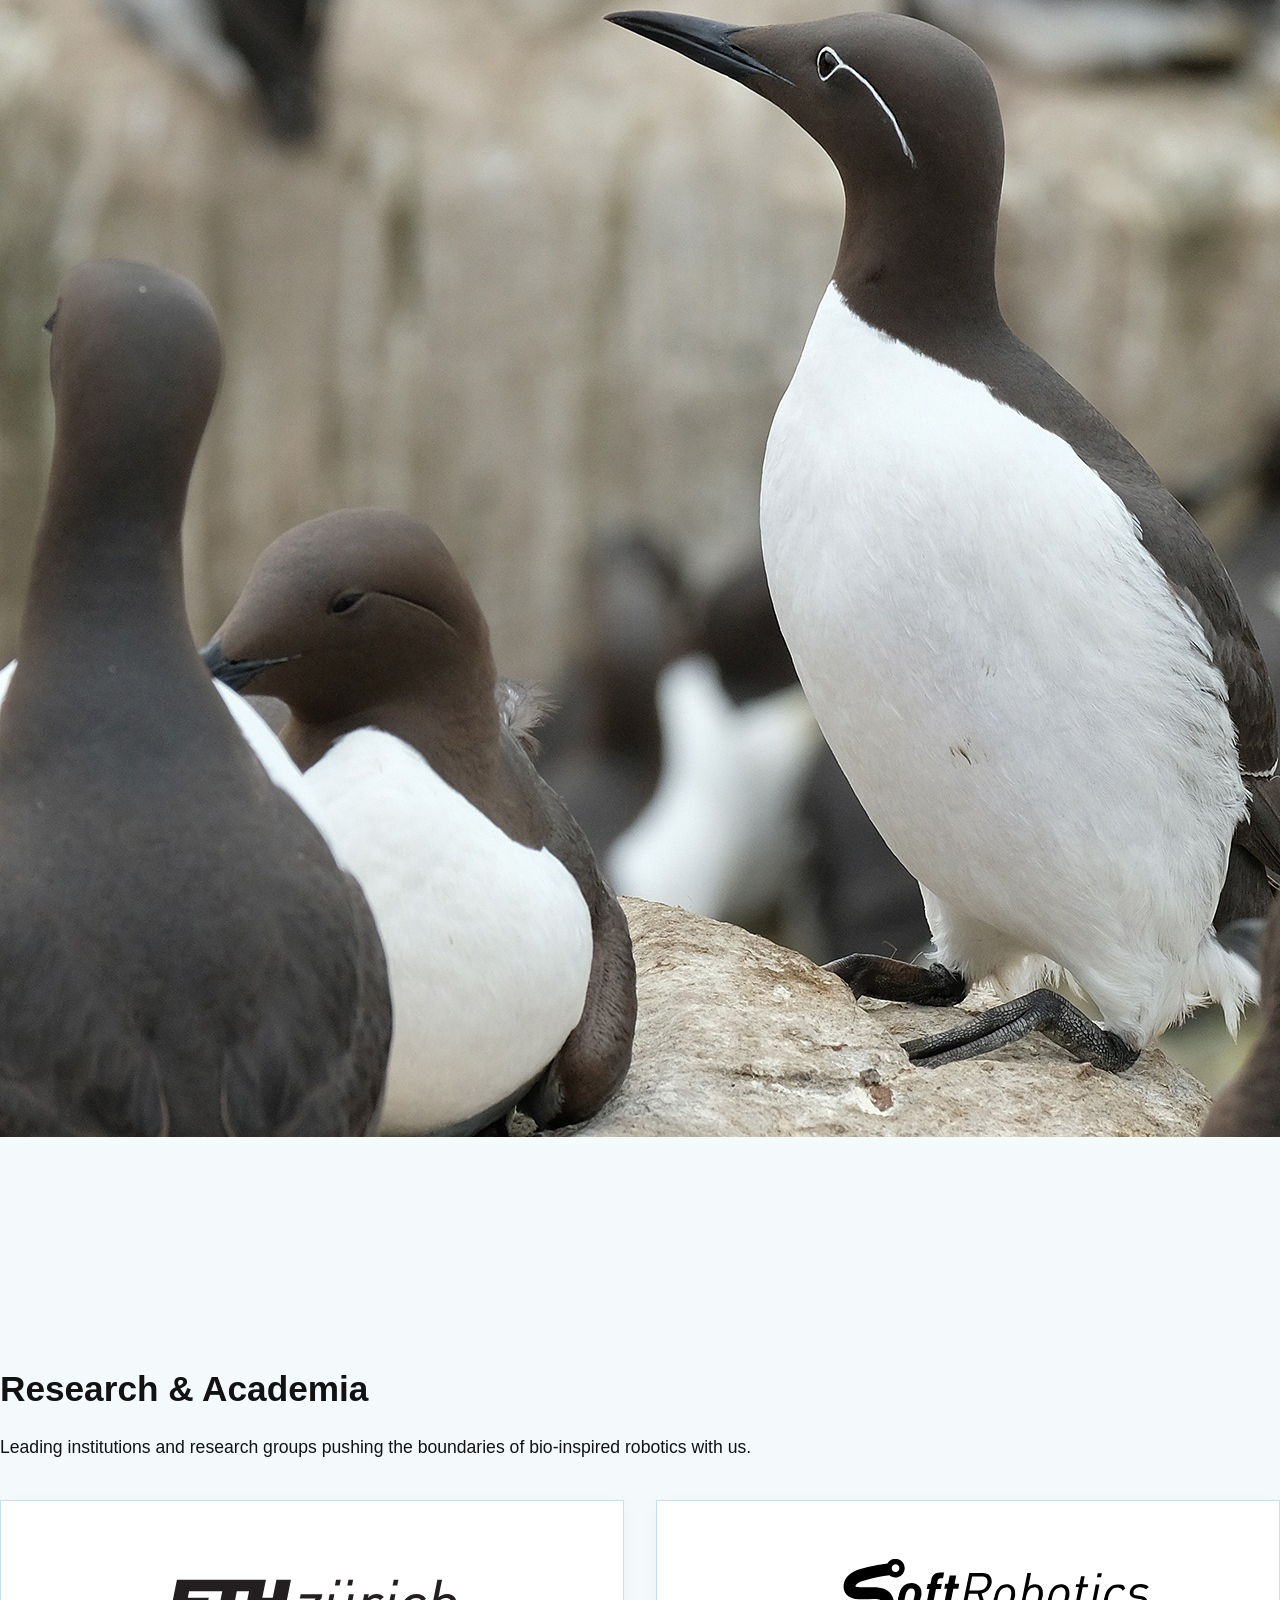
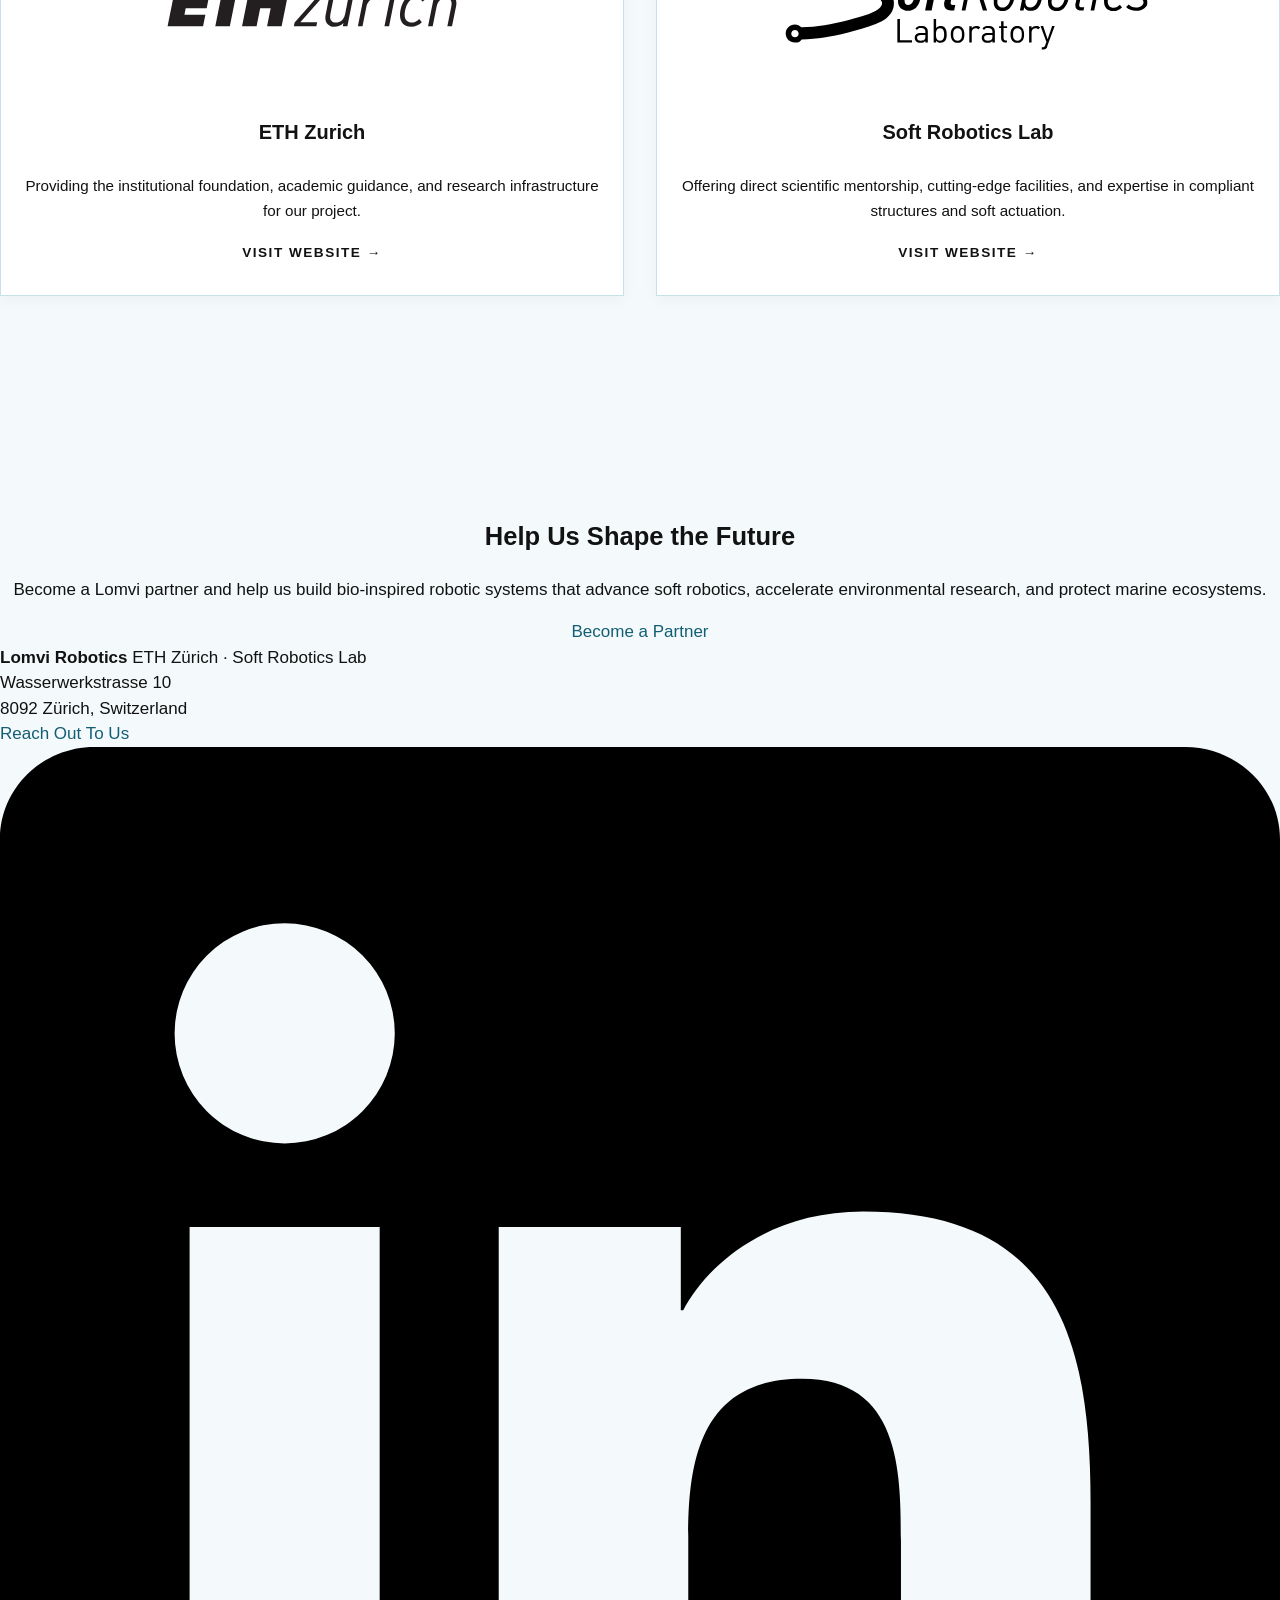
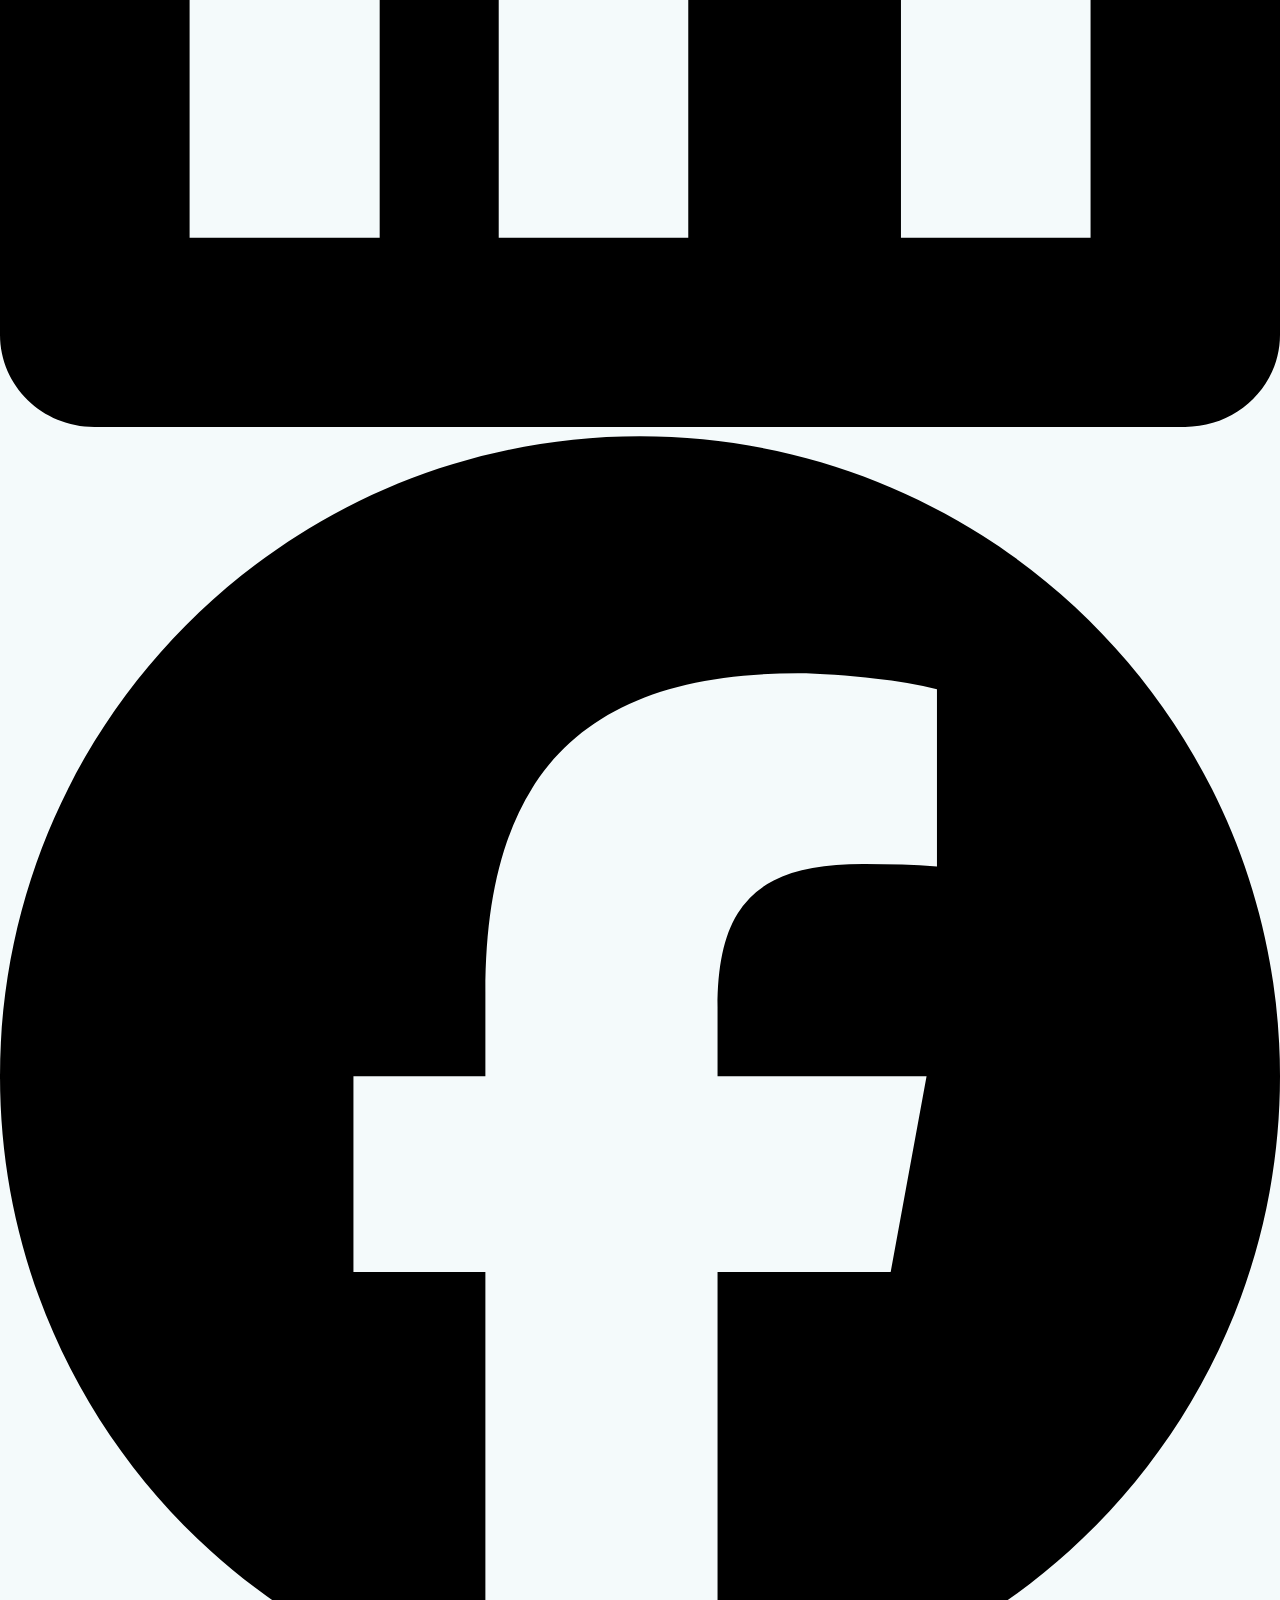
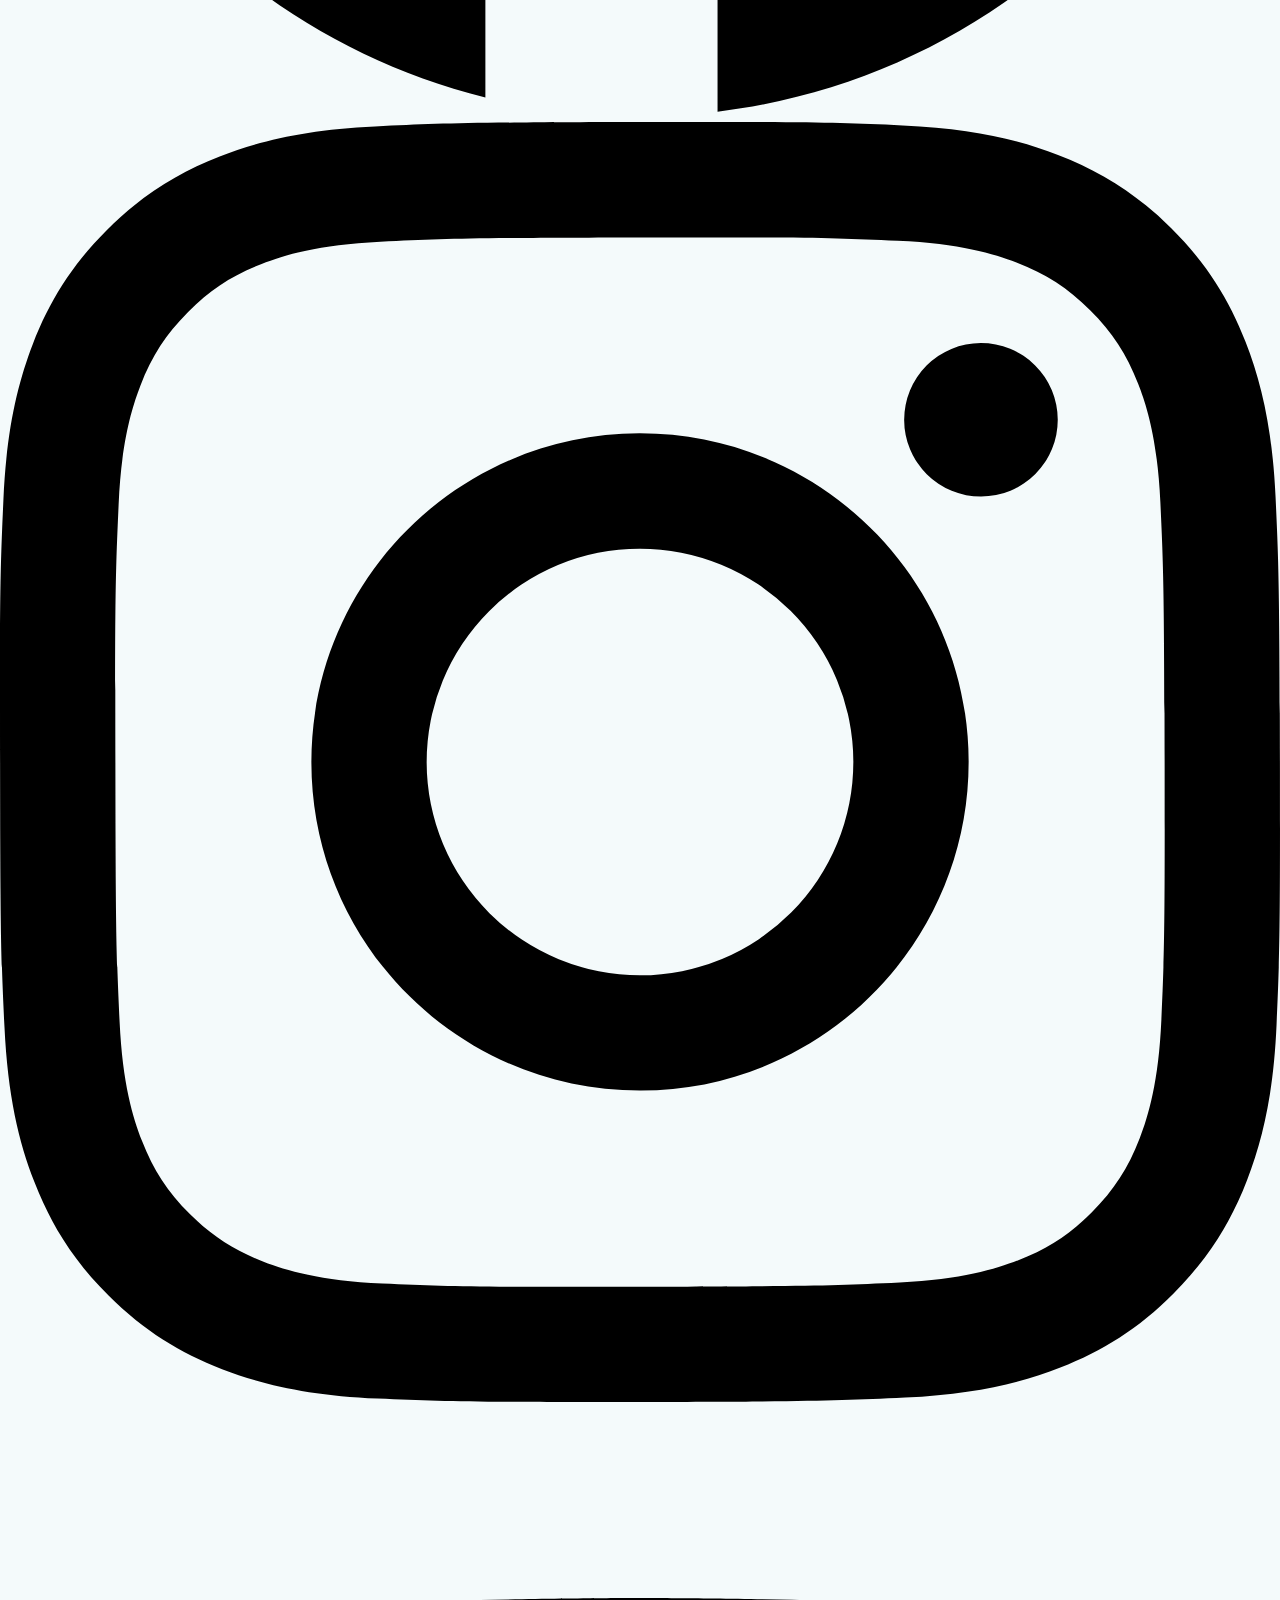
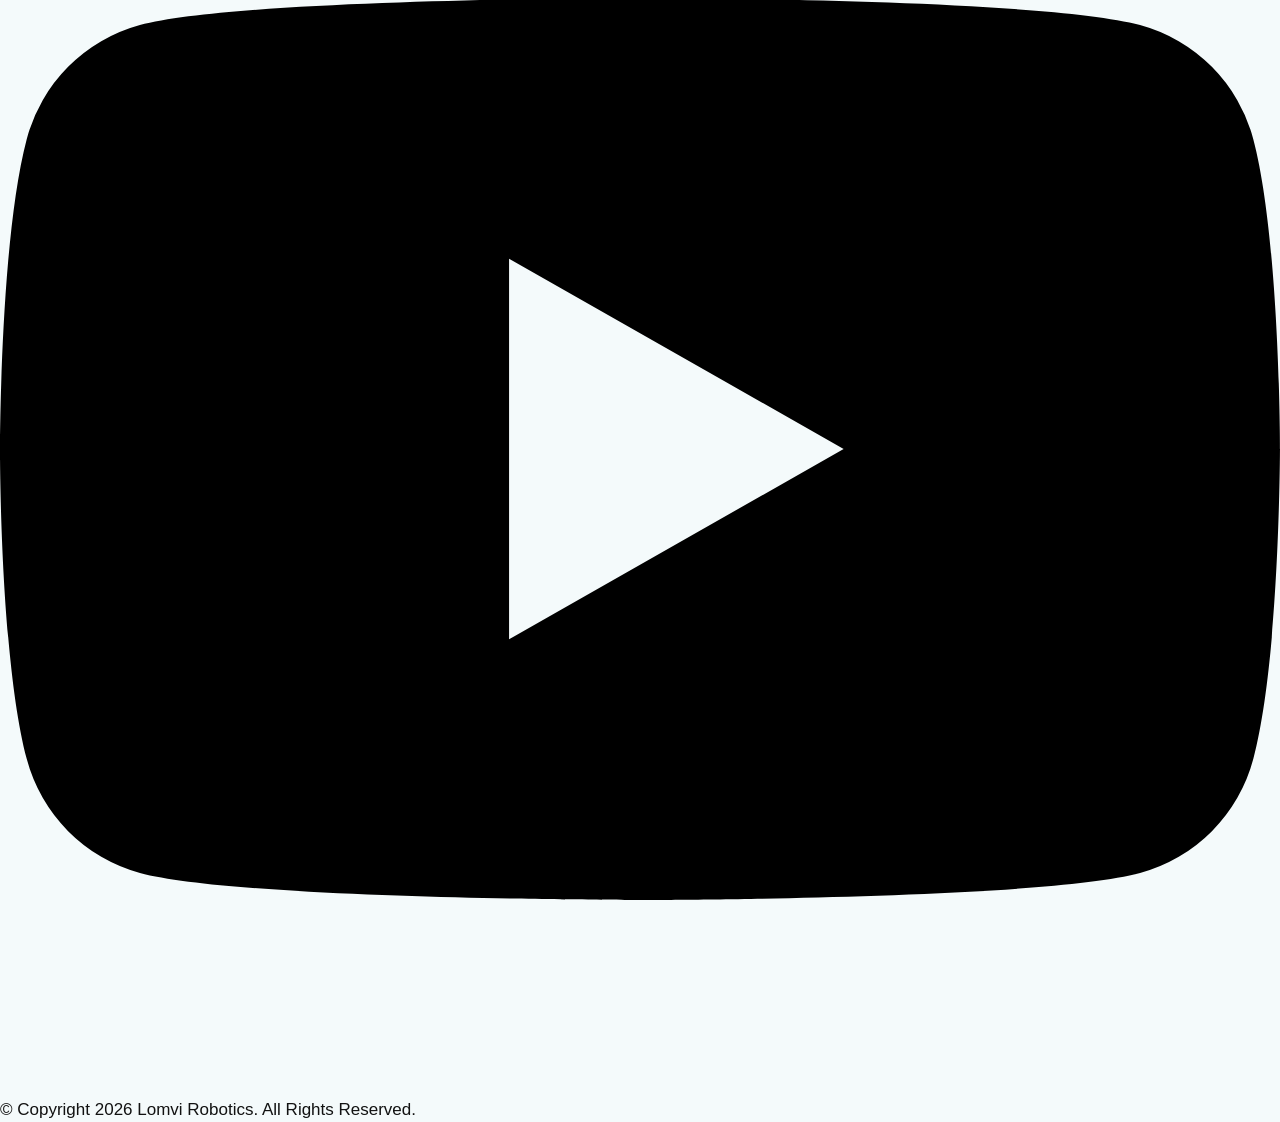
<file: collaborations/index.html>
<!DOCTYPE html>
<html lang="en">
<head>
  <meta charset="UTF-8">
  <meta name="viewport" content="width=device-width, initial-scale=1.0">
  <title>Collaborations – Lomvi Robotics</title>

  <link rel="icon" type="image/svg+xml" href="../images/logo_lomvi.svg">
  
  <!-- Fonts -->
  <link rel="preconnect" href="https://fonts.googleapis.com">
  <link rel="preconnect" href="https://fonts.gstatic.com" crossorigin>
  <link href="https://fonts.googleapis.com/css2?family=Inter:wght@300;400;600;700;800&display=swap" rel="stylesheet">
  
  <!-- External CSS and JS -->
  <link rel="stylesheet" href="../style.css">
  <script src="../script.js" defer></script>

  <!-- Page Specific Styles for Collaborations -->
  <style>
    /* Dark, high-contrast Hero section */
    .collab-hero {
      padding-top: 140px;
      padding-bottom: 100px;
      background: linear-gradient(135deg, rgba(20, 94, 117, 0.95), rgba(18, 18, 18, 0.98)),
                  linear-gradient(45deg, var(--color-akzent-deep), var(--color-korper));
      color: var(--text-light);
    }
    
    .collab-hero .sub-heading {
      color: var(--color-akzent-light); /* Accent on dark */
      margin-bottom: 12px;
    }

    .collab-hero .section-title {
      color: #ffffff !important;
      text-align: left;
      margin-bottom: 20px;
    }

    .collab-hero .section-desc {
      color: #e2e8f0 !important;
      font-size: 1.1rem;
      line-height: 1.8;
      text-align: left;
    }

    .collab-hero .image-placeholder-frame {
      aspect-ratio: 16 / 9;
      height: auto;
      background: rgba(255, 255, 255, 0.05);
      border: 2px solid var(--color-akzent-light);
      color: var(--color-akzent-light);
    }

    .collab-hero .image-placeholder-frame img {
      object-position: center top;
    }

    /* Partner Grid Section (Page Ground: Ice) */
    .collab-section {
      padding: 90px 0 120px;
      background-color: var(--color-ice); /* Sharp contrast against dark hero */
    }

    .collab-section .section-title {
      color: var(--color-akzent-deep);
    }

    .collab-section .section-desc {
      color: var(--color-korper);
    }
    
    .collab-grid {
      display: grid;
      grid-template-columns: repeat(auto-fit, minmax(280px, 1fr));
      gap: 32px;
      margin-top: 40px;
    }
    
    .collab-card {
      background: #ffffff;
      border: 1px solid rgba(35, 136, 166, 0.25);
      border-radius: var(--border-radius);
      padding: 32px 24px;
      text-align: center;
      transition: var(--transition);
      display: flex;
      flex-direction: column;
      align-items: center;
      box-shadow: 0 4px 15px rgba(18, 18, 18, 0.04);
    }
    
    .collab-card:hover {
      transform: translateY(-8px);
      box-shadow: 0 14px 30px rgba(20, 94, 117, 0.15);
      border-color: var(--color-akzent);
    }
    
    /* Logo Box uses Bauch (#CDEBF0) tinted fill */
    .collab-logo-placeholder {
      width: 100%;
      height: 140px;
      background: var(--color-bauch);
      border: 1px solid var(--color-akzent);
      border-radius: 8px;
      display: flex;
      align-items: center;
      justify-content: center;
      margin-bottom: 24px;
      color: var(--color-akzent-deep);
      font-size: 0.85rem;
      font-weight: 700;
      letter-spacing: 1px;
      overflow: hidden;
    }

    .collab-logo-placeholder img {
      max-width: 70%;
      max-height: 70%;
      object-fit: contain;
    }

    .collab-logo-placeholder img[src*="eth-logo-pos"] {
      max-width: 100%;
      max-height: 100%;
    }

    .collab-logo-placeholder img[src*="soft-robotics-lab"] {
      max-width: 75%;
      max-height: 75%;
    }

    .collab-name {
      font-size: 1.25rem;
      font-weight: 700;
      color: var(--color-akzent-deep);
      margin-bottom: 12px;
    }
    
    .collab-desc {
      font-size: 0.95rem;
      color: var(--color-korper);
      line-height: 1.6;
      margin-bottom: 20px;
      flex-grow: 1;
    }

    .collab-link {
      font-size: 0.85rem;
      font-weight: 700;
      color: var(--color-akzent);
      text-transform: uppercase;
      letter-spacing: 1.5px;
      display: inline-flex;
      align-items: center;
      gap: 6px;
      transition: var(--transition);
    }

    .collab-link:hover {
      color: var(--color-akzent-deep);
      gap: 10px;
    }
  </style>
</head>
<body>

  <!-- HEADER & NAVIGATION -->
  <header style="background: var(--color-korper); position: relative; padding: 24px 0;">
    <div class="container nav-container">
      <a href="https://lomvi-robotics.ch/" class="brand-logo">
        <img src="../images/logo_white.svg" alt="Lomvi">
      </a>
      <nav>
        <button class="nav-toggle" aria-label="Toggle menu">
          <span></span><span></span><span></span>
        </button>
        <ul class="nav-menu">
          <li><a href="../about" class="nav-link">The Project</a></li>
          <!-- Highlighted Active Link using Akzent light (#7CC6DC) -->
          <li><a href="../collaborations" class="nav-link" style="color: var(--color-akzent-light);">Collaborations</a></li>
          <li><a href="../contact" class="nav-link">Contact</a></li>
        </ul>
      </nav>
    </div>
  </header>

  <!-- HERO SECTION -->
  <section class="collab-hero">
    <div class="container split-layout">
      <div class="showcase-text-col" style="text-align: left;">
        <div class="sub-heading">Collaboration & Support</div>
        <h1 class="section-title">Partner Network</h1>
        <p class="section-desc">
          Lomvi Robotics thrives within a dedicated network of
          <span style="color: var(--color-akzent-light); font-weight: 600;">research labs</span>, 
          <span style="color: var(--color-akzent-light); font-weight: 600;">academic mentors</span>, and 
          <span style="color: var(--color-akzent-light); font-weight: 600;">industry partners</span> 
          united to advance soft robotics and enable sustainable, non-invasive underwater exploration.
        </p>
      </div>
      <div class="showcase-media-col">
        <div class="image-placeholder-frame">
          <img src="../images/guillemot_crowd.jpg" alt="Team collaboration" onerror="this.style.display='none';">
        </div>
      </div>
    </div>
  </section>

  <!-- PARTNER GRID SECTION -->
  <section class="collab-section">
    <div class="container">
      
      <!-- Academic & Research Partners -->
      <h2 class="section-title" style="font-size: 2.2rem; margin-bottom: 10px;">Research & Academia</h2>
      <p class="section-desc" style="margin-bottom: 30px; font-size: 1.1rem;">
        Leading institutions and research groups pushing the boundaries of bio-inspired robotics with us.
      </p>
      
      <div class="collab-grid" style="margin-bottom: 80px;">
        <!-- Partner Card 1 -->
        <article class="collab-card">
            <div class="collab-logo-placeholder">
                <img src="../images/eth-logo-pos.svg" alt="ETH Zurich">
            </div>
            <h3 class="collab-name">ETH Zurich</h3>
            <p class="collab-desc">
                Providing the institutional foundation, academic guidance, and research infrastructure for our project.
            </p>
            <a href="https://ethz.ch/" class="collab-link" target="_blank" rel="noopener noreferrer">Visit Website &rarr;</a>
        </article>

        <!-- Partner Card 2 -->
        <article class="collab-card">
            <div class="collab-logo-placeholder">
                <img src="../images/soft-robotics-lab.svg" alt="Soft Robotics Lab">
            </div>
            <h3 class="collab-name">Soft Robotics Lab</h3>
            <p class="collab-desc">
                Offering direct scientific mentorship, cutting-edge facilities, and expertise in compliant structures and soft actuation.
            </p>
            <a href="https://srl.ethz.ch/" class="collab-link" target="_blank" rel="noopener noreferrer">Visit Website &rarr;</a>
        </article>
      </div>

    </div>
  </section>

  <!-- CTA SECTION -->
  <section class="section-callout" style="text-align: center;">
    <div class="container">
      <div class="callout-content" style="margin: 0 auto;">
        <h2 class="callout-title">Help Us Shape the Future</h2>
        <p class="callout-text">
          Become a Lomvi partner and help us build bio-inspired robotic systems that advance soft robotics, accelerate environmental research, and protect marine ecosystems.
        </p>
        <a href="mailto:contact@lomvi-robotics.ch" class="btn btn-white">Become a Partner</a>
      </div>
    </div>
  </section>

  <!-- FOOTER -->
  <footer>
    <div class="container footer-columns">
      <div class="footer-address">
        <strong>Lomvi Robotics</strong>
        ETH Zürich · Soft Robotics Lab<br>
        Wasserwerkstrasse 10<br>
        8092 Zürich, Switzerland
      </div>

      <div class="footer-center">
        <a href="../contact" class="btn btn-white">Reach Out To Us</a>
      </div>

      <div class="social-links">
        <a href="https://www.linkedin.com/company/lomvi-robotics" class="social-icon-btn" aria-label="LinkedIn">
          <img src="../images/icons/linkedin.svg" alt="LinkedIn">
        </a>
        <a href="https://www.facebook.com/profile.php?id=61594476253714" class="social-icon-btn" aria-label="Facebook">
          <img src="../images/icons/facebook.svg" alt="Facebook">
        </a>
        <a href="https://www.instagram.com/lomvi.robotics/" class="social-icon-btn" aria-label="Instagram">
          <img src="../images/icons/instagram.svg" alt="Instagram">
        </a>
        <a href="https://www.youtube.com/@lomvi-robotics" class="social-icon-btn" aria-label="YouTube">
          <img src="../images/icons/youtube.svg" alt="YouTube">
        </a>
      </div>
    </div>

    <div class="footer-bottom">
      <div class="container">
        © Copyright 2026 Lomvi Robotics. All Rights Reserved.
      </div>
    </div>
  </footer>

</body>
</html>
</file>
<file: style.css>
/* Lomvi Robotics website – generated from the Lomvi design system */
@font-face{font-family:"Lomvi Display";src:url("fonts/LomviDisplay-Light.otf") format("opentype");font-weight:300;font-style:normal;font-display:swap}
@font-face{font-family:"Lomvi Display";src:url("fonts/LomviDisplay-Regular.otf") format("opentype");font-weight:400;font-style:normal;font-display:swap}
@font-face{font-family:"Lomvi Display";src:url("fonts/LomviDisplay-Bold.otf") format("opentype");font-weight:700;font-style:normal;font-display:swap}

/* colors.css */
/* Gletscherwasser palette — names follow the guillemot's anatomy (Körper = body, Bauch = belly) */
:root{
/* Brand base */
--lomvi-koerper:#121212;
--lomvi-akzent:#2388A6;
--lomvi-akzent-deep:#145E75;
--lomvi-akzent-light:#7CC6DC;
--lomvi-bauch:#CDEBF0;
--lomvi-ice:#F4FAFB;
--lomvi-white:#FFFFFF;
/* Depth scale (surface → abyss), interpolated from the palette */
--depth-0:#F4FAFB;
--depth-1:#E4F4F7;
--depth-2:#CDEBF0;
--depth-3:#A6D9E7;
--depth-4:#7CC6DC;
--depth-5:#4AA6C2;
--depth-6:#2388A6;
--depth-7:#18708B;
--depth-8:#145E75;
--depth-9:#0C3A49;
--depth-10:#08222B;
/* Neutrals (cool-tinted greys from Körper) */
--grey-50:#F6F8F8;
--grey-100:#ECEFF0;
--grey-200:#DCE2E4;
--grey-300:#BFC7CA;
--grey-400:#939C9F;
--grey-500:#6B7477;
--grey-600:#4E5659;
--grey-700:#363C3E;
--grey-800:#222627;
--grey-900:#121212;
/* Semantic — status only (form errors, toasts, badges, robot telemetry). Cool, desaturated, Gletscher-tinted. */
--seeglas-500:#2E8A80;--seeglas-100:#D6EEEA;
--moraene-500:#A8873F;--moraene-100:#F1EADA;
--krill-500:#B4505C;--krill-100:#F4DFE2;

/* Semantic aliases */
--bg-page:var(--lomvi-ice);
--bg-page-dark:var(--lomvi-koerper);
--bg-abyss:var(--depth-10);
--surface-card:var(--lomvi-white);
--surface-tint:var(--lomvi-bauch);
--surface-sunken:var(--depth-1);
--surface-inverse:var(--lomvi-koerper);
--fg-1:var(--lomvi-koerper);
--fg-2:var(--grey-600);
--fg-3:var(--grey-500);
--fg-inverse:var(--lomvi-ice);
--fg-inverse-2:#B9C7CB;
--fg-accent:var(--lomvi-akzent-deep);
--fg-accent-on-dark:var(--lomvi-akzent-light);
--accent:var(--lomvi-akzent);
--accent-hover:var(--depth-7);
--accent-press:var(--lomvi-akzent-deep);
--accent-soft:var(--lomvi-bauch);
--border-1:var(--grey-200);
--border-2:var(--grey-300);
--border-tint:#CDEBF0;
--border-strong:var(--lomvi-koerper);
--border-on-dark:rgba(244,250,251,.16);
--focus-ring:var(--lomvi-akzent-light);
--success:var(--seeglas-500);--success-soft:var(--seeglas-100);
--warning:var(--moraene-500);--warning-soft:var(--moraene-100);
--danger:var(--krill-500);--danger-soft:var(--krill-100);
--info:var(--lomvi-akzent);--info-soft:var(--lomvi-bauch);
}


/* typography.css */
:root{
--font-display:"Lomvi Display","Helvetica Neue",Arial,sans-serif;
--font-body:"Helvetica Neue",Helvetica,Arial,sans-serif;
--font-mono:"IBM Plex Mono",ui-monospace,"SF Mono",Menlo,monospace;
--weight-light:300;--weight-regular:400;--weight-bold:700;
/* Type scale (px) */
--text-hero:88px;
--text-display:64px;
--text-h1:48px;
--text-h2:36px;
--text-h3:26px;
--text-h4:20px;
--text-lead:22px;
--text-body:17px;
--text-small:15px;
--text-caption:13px;
--text-label:12px;
--leading-tight:1.02;
--leading-snug:1.15;
--leading-normal:1.5;
--leading-loose:1.65;
--tracking-display:-0.01em;
--tracking-heading:-0.01em;
--tracking-body:0;
--tracking-label:0.08em;
/* Display roles (Lomvi Display) */
--title-family:var(--font-display);--title-weight:700;
--subtitle-family:var(--font-display);--subtitle-weight:400;
--kicker-family:var(--font-display);--kicker-weight:300;
/* Semantic roles */
--type-hero:700 var(--text-hero)/var(--leading-tight) var(--font-display);
--type-display:700 var(--text-display)/var(--leading-tight) var(--font-display);
--type-h1:700 var(--text-h1)/var(--leading-snug) var(--font-display);
--type-h2:700 var(--text-h2)/var(--leading-snug) var(--font-display);
--type-h3:700 var(--text-h3)/1.2 var(--font-display);
--type-h4:700 var(--text-h4)/1.25 var(--font-display);
--type-lead:300 var(--text-lead)/1.45 var(--font-body);
--type-body:400 var(--text-body)/var(--leading-normal) var(--font-body);
--type-small:400 var(--text-small)/var(--leading-normal) var(--font-body);
--type-caption:400 var(--text-caption)/1.4 var(--font-mono);
--type-label:500 var(--text-label)/1.2 var(--font-mono);
}


/* spacing.css */
:root{
--space-0:0;
--space-1:4px;
--space-2:8px;
--space-3:12px;
--space-4:16px;
--space-5:24px;
--space-6:32px;
--space-7:48px;
--space-8:64px;
--space-9:96px;
--space-10:144px;
--container-max:1240px;
--container-narrow:760px;
--gutter:24px;
--section-y:var(--space-9);
}


/* effects.css */
:root{
/* Radii — small & precise like the palette swatches; "fin" = asymmetric hydrofoil corner */
--radius-xs:2px;
--radius-sm:4px;
--radius-md:8px;
--radius-lg:14px;
--radius-xl:24px;
--radius-pill:999px;
--radius-fin:24px 4px 24px 4px;
--radius-fin-sm:12px 2px 12px 2px;
/* Borders */
--border-hair:1px solid var(--border-1);
--border-tinted:1px solid var(--border-tint);
--border-ink:1.5px solid var(--border-strong);
/* Shadows — soft, cool, low (water-diffused light) */
--shadow-0:none;
--shadow-1:0 1px 2px rgba(12,58,73,.06),0 1px 1px rgba(12,58,73,.04);
--shadow-2:0 4px 14px -4px rgba(12,58,73,.12),0 2px 4px rgba(12,58,73,.05);
--shadow-3:0 18px 40px -16px rgba(12,58,73,.22),0 4px 10px rgba(12,58,73,.06);
--shadow-focus:0 0 0 3px rgba(124,198,220,.55);
/* Gradients — only depth (vertical water column), never decorative rainbow */
--gradient-depth:linear-gradient(180deg,#2388A6 0%,#145E75 55%,#08222B 100%);/* @kind other */
--gradient-surface:linear-gradient(180deg,#F4FAFB 0%,#CDEBF0 100%);/* @kind other */
--scrim-bottom:linear-gradient(180deg,rgba(8,34,43,0) 40%,rgba(8,34,43,.78) 100%);/* @kind other */
/* Motion — glide: fast start, long soft settle (like a wingstroke coasting) */
--ease-glide:cubic-bezier(.22,.8,.24,1);/* @kind other */
--ease-stroke:cubic-bezier(.6,0,.2,1);/* @kind other */
--dur-fast:120ms;/* @kind other */
--dur-base:220ms;/* @kind other */
--dur-slow:480ms;/* @kind other */
/* Glass (only over imagery) */
--glass-bg:rgba(244,250,251,.72);
--glass-blur:saturate(140%) blur(14px);/* @kind other */
}


:root{--font-mono:"Helvetica Neue",Helvetica,Arial,sans-serif}
html{-webkit-font-smoothing:antialiased;-moz-osx-font-smoothing:grayscale}
body{margin:0;font:var(--type-body);background:var(--lomvi-ice);color:var(--fg-1);overflow-x:hidden}
a{color:var(--lomvi-akzent-deep);text-decoration:none;transition:color var(--dur-base) var(--ease-glide)}
a:hover{color:var(--lomvi-akzent)}
::selection{background:var(--lomvi-akzent-light);color:var(--lomvi-koerper)}
.btn{transition:background var(--dur-base) var(--ease-glide),transform var(--dur-fast) var(--ease-glide)}
.btn:active{transform:translateY(1px) scale(.985)}
.btn-primary:hover{background:var(--accent-hover)!important;color:#fff!important}
.btn-dark:hover{background:var(--grey-800)!important}
.btn-secondary:hover{background:var(--lomvi-bauch)!important;color:var(--fg-1)!important}
.btn-ghost:hover{background:var(--depth-1)!important}
.btn-inverse:hover{background:var(--lomvi-bauch)!important;color:var(--lomvi-koerper)!important}
.social:hover{opacity:1!important}
[data-nav]:hover{color:var(--lomvi-akzent)!important}
#site-header.scrolled{background:rgba(244,250,251,.92)!important;border-bottom-color:var(--border-tint)!important;backdrop-filter:blur(14px);-webkit-backdrop-filter:blur(14px)}
#site-header.scrolled [data-nav]:not([data-active]){color:var(--fg-1)!important}
#site-header.scrolled #menu-btn{color:var(--fg-1)!important}
.nav-mobile{display:none!important}
@media (max-width:759px){
  .nav-desktop{display:none!important}
  .nav-mobile{display:flex!important}
  #mobile-menu.open{display:flex!important}
  .team-grid{grid-template-columns:repeat(2,minmax(0,1fr))!important}
  .sup-grid{grid-template-columns:minmax(0,1fr)!important}
}

/* wider layout + team photo */
.team-photo{aspect-ratio:2/1;object-fit:cover;object-position:center bottom}
@media (max-width:759px){.team-photo{aspect-ratio:3/2}}

/* Team Steckbrief */
.sb-member{cursor:pointer}
.sb-member img{transition:transform var(--dur-base) var(--ease-glide),box-shadow var(--dur-base) var(--ease-glide);box-shadow:var(--shadow-1)}
.sb-member:hover img{transform:translateY(-3px);box-shadow:var(--shadow-3)}
.sb-scrim{position:fixed;inset:0;z-index:60;background:rgba(5,22,28,.55);backdrop-filter:blur(6px);-webkit-backdrop-filter:blur(6px);display:flex;align-items:center;justify-content:center;padding:24px;box-sizing:border-box}
.sb-scrim[hidden]{display:none}
.sb-card{position:relative;width:100%;max-width:640px;max-height:calc(100vh - 48px);overflow:auto;background:#fff;border-radius:var(--radius-fin);box-shadow:var(--shadow-3);display:grid;grid-template-columns:240px minmax(0,1fr)}
.sb-img{width:100%;height:100%;min-height:240px;object-fit:cover;object-position:center top;display:block;background:var(--lomvi-ice)}
.sb-body{padding:32px 28px 28px;display:flex;flex-direction:column;gap:16px}
.sb-eyebrow{font:700 12px/1.2 var(--font-body);letter-spacing:.08em;text-transform:uppercase;color:var(--fg-accent)}
.sb-name{margin:0;font:700 28px/1.1 var(--font-display);letter-spacing:-.015em;color:var(--fg-1)}
.sb-field{display:flex;flex-direction:column;gap:4px}
.sb-label{font:700 12px/1.2 var(--font-body);letter-spacing:.08em;text-transform:uppercase;color:var(--fg-3)}
.sb-study{font:400 16px/1.45 var(--font-body);color:var(--fg-1)}
.sb-bio{margin:0;font:400 16px/1.55 var(--font-body);color:var(--fg-2)}
.sb-close{position:absolute;top:12px;right:12px;width:40px;height:40px;border:0;border-radius:50%;background:rgba(255,255,255,.9);color:var(--fg-1);display:flex;align-items:center;justify-content:center;cursor:pointer;padding:0;box-shadow:var(--shadow-1)}
@media (max-width:759px){.sb-card{grid-template-columns:minmax(0,1fr)}.sb-img{max-height:320px}}
.sb-roles{gap:12px;padding-top:4px}
.sb-role-box{display:flex;flex-direction:column;gap:6px;padding:14px 16px;border-radius:var(--radius-md);background:var(--lomvi-ice)}
.sb-role-box.sb-tint{background:var(--lomvi-bauch)}
.sb-role-title{font:700 15px/1.2 var(--font-display);color:var(--fg-1)}
.sb-role-box p{margin:0;font:400 15px/1.5 var(--font-body);color:var(--fg-2)}
.sb-card{overflow-x:hidden;overflow-y:auto;align-items:start}
.sb-img{height:auto;min-height:0;aspect-ratio:4/5;object-position:center 15%}
@media (max-width:759px){.sb-img{aspect-ratio:1/1;max-height:none}}
.sb-card{align-items:stretch}
.sb-img{height:100%;min-height:300px;aspect-ratio:auto}
@media (max-width:759px){.sb-img{height:auto;min-height:0;aspect-ratio:1/1}}
</file>
